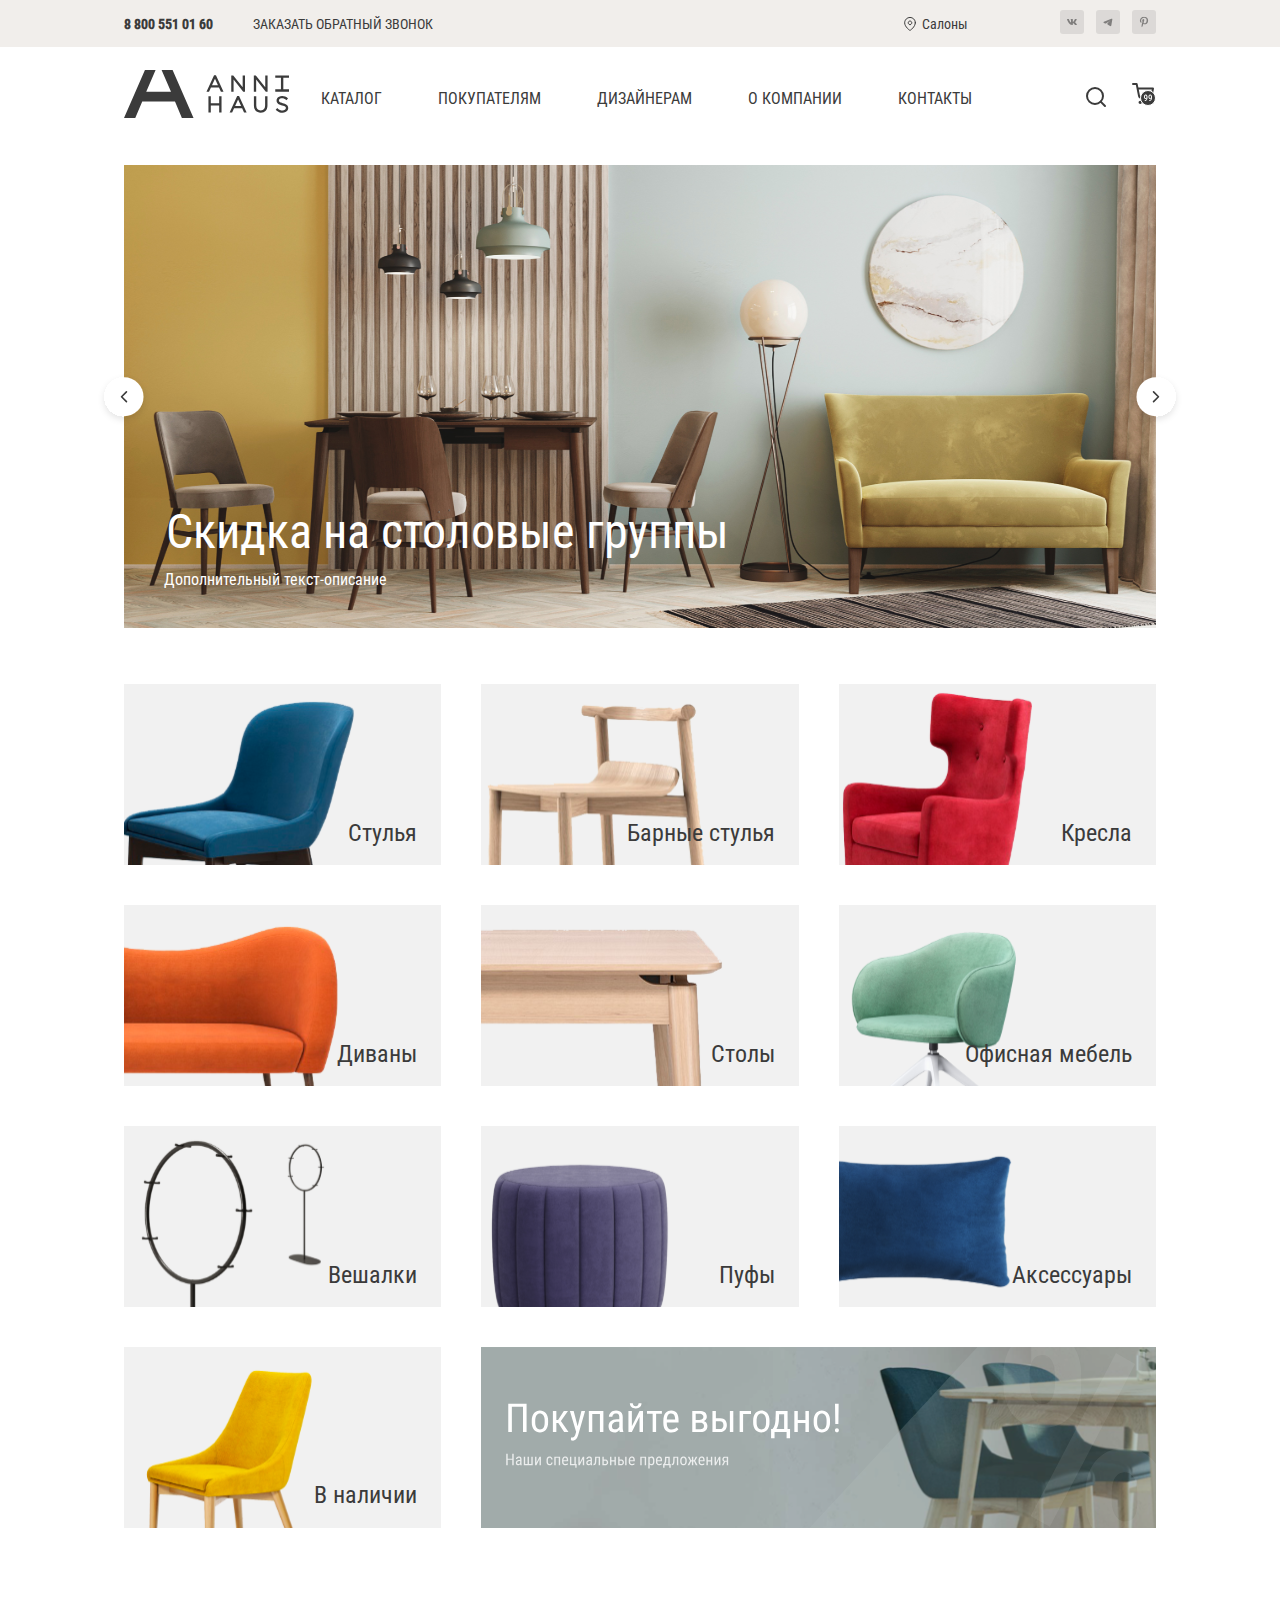
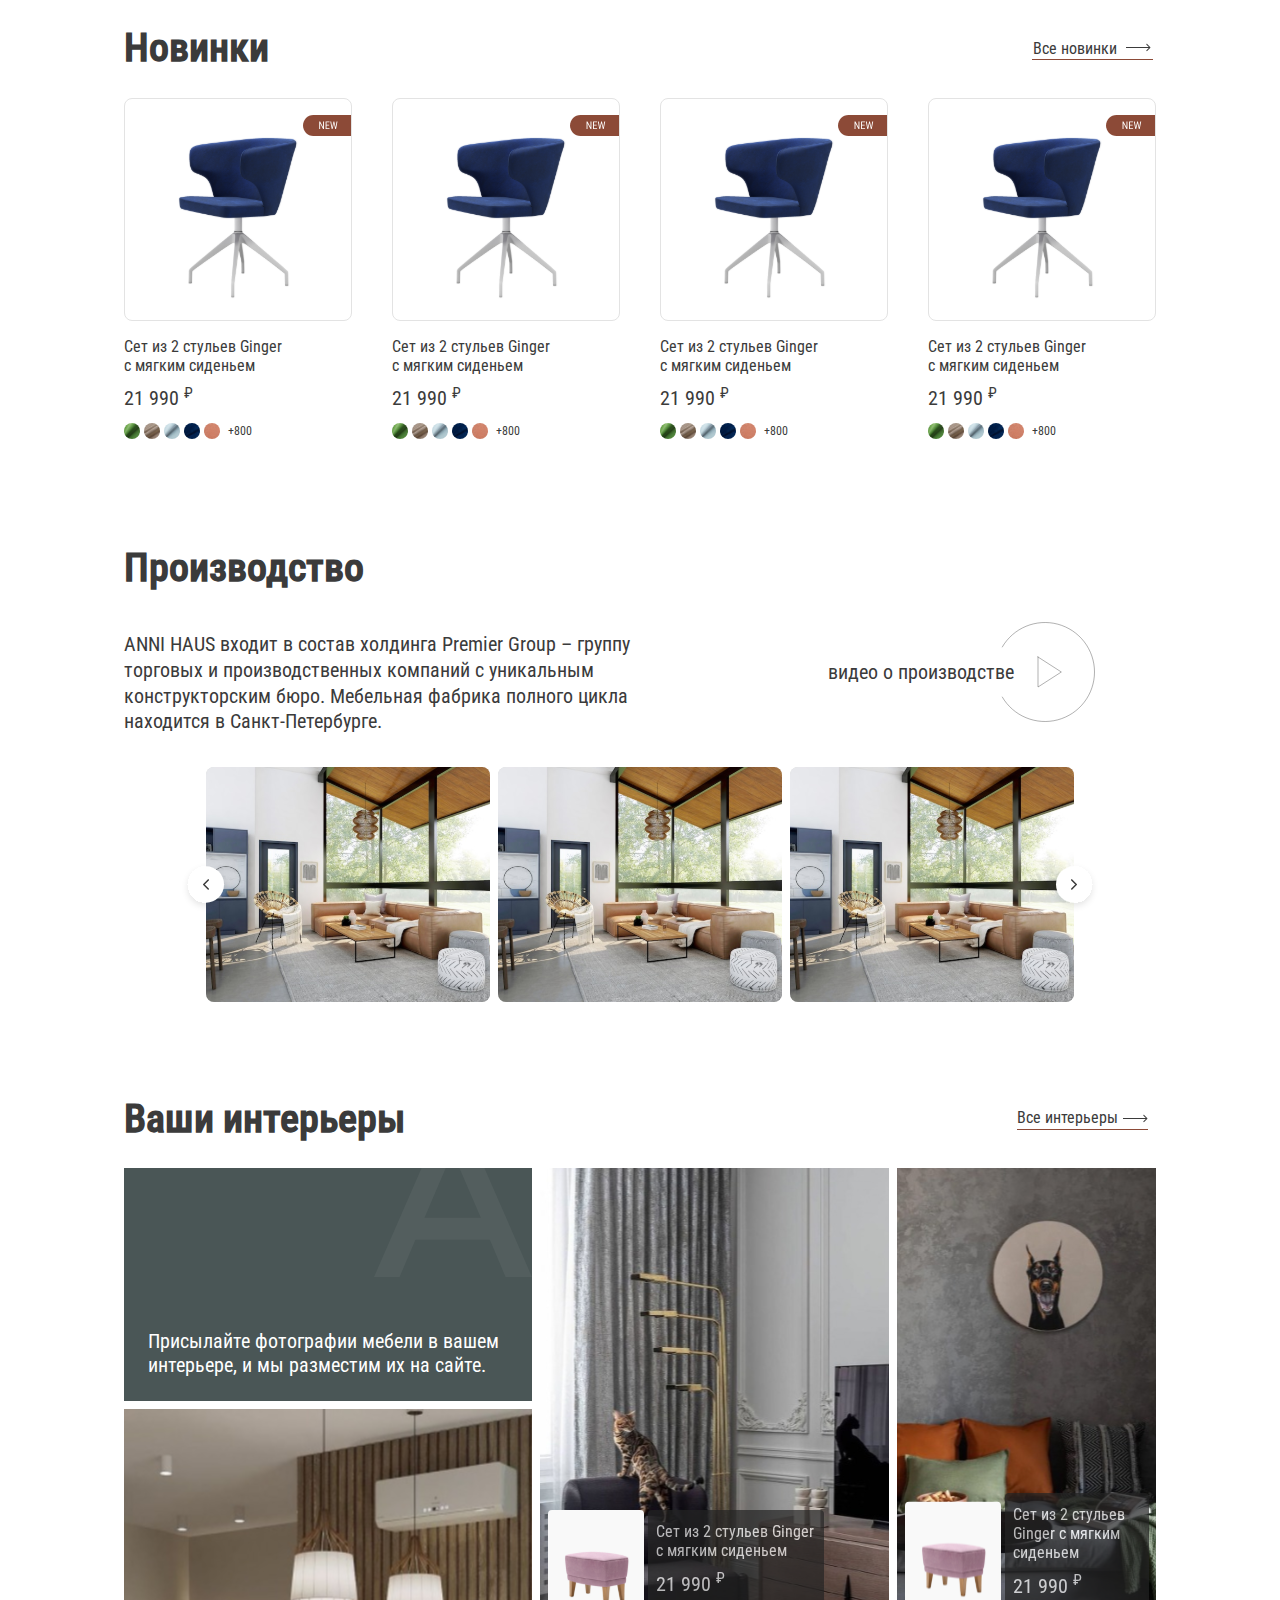
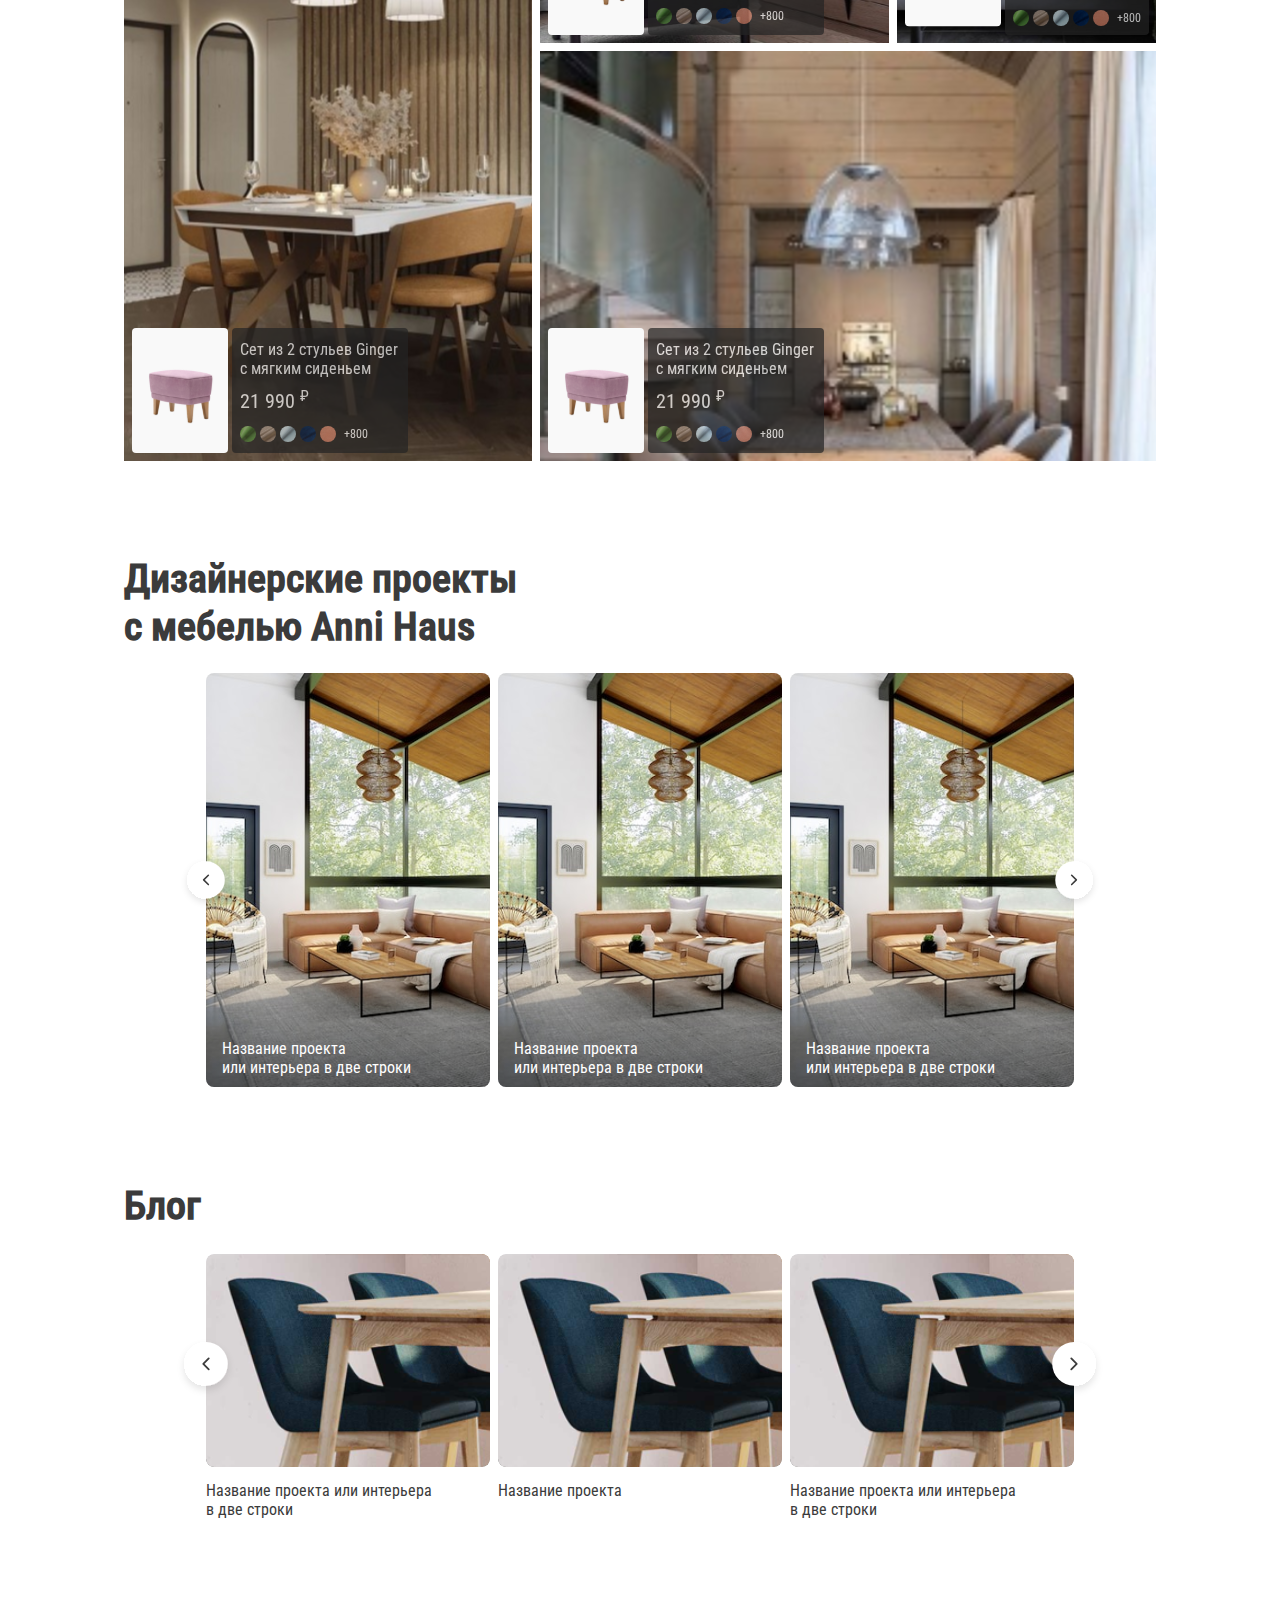
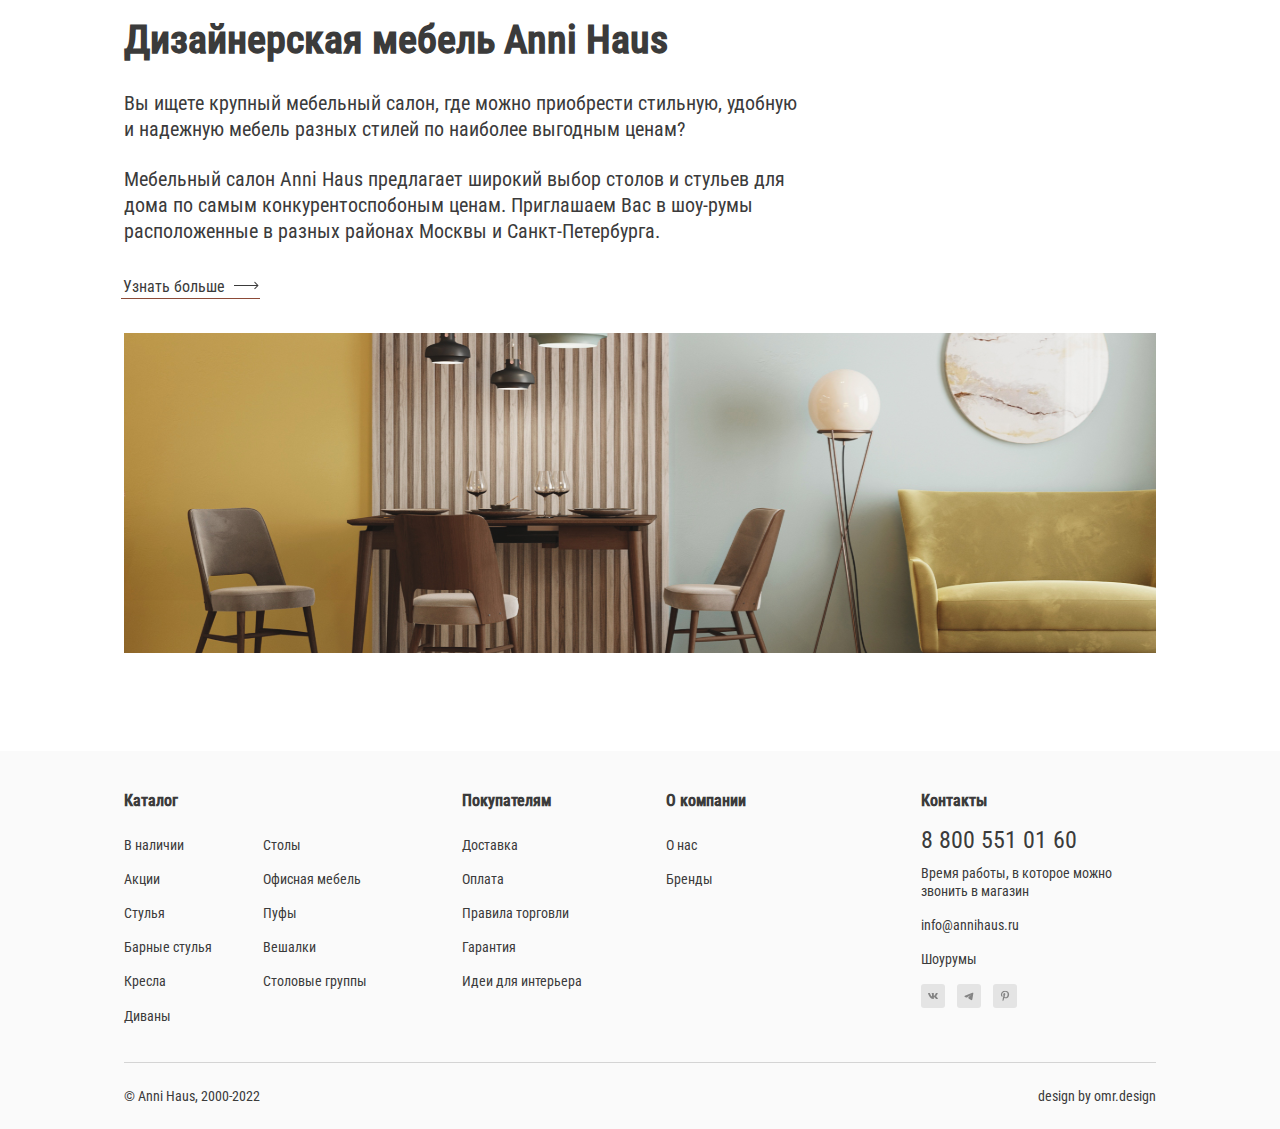
<file: index.html>
<!DOCTYPE html>
<html lang="ru">
  <head>
    <meta charset="UTF-8" />
    <meta name="viewport" content="width=device-width, initial-scale=1.0" />
    <title>Anni Haus</title>
    <meta
      name="description"
      content="Мебельный салон Anni Haus, широкий выбор столов и стульев для дома"
    />
    <link rel="stylesheet" href="style/normalize.css" />
    <link rel="stylesheet" href="style/style.css" />
    <link
      rel="shortcut icon"
      href="assets/images/0-header-footer-slider-signs/favicon.svg"
      type="image/svg"
    />
  </head>
  <body>
    <div class="top">
      <div class="top__contacts wrapper">
        <div class="top__tel">
          <a class="top__tel-number" href="tel:+88005510160" target="_blank"
            >8 800 551 01 60</a
          >
          <a href="#" class="top__tel-order-call">Заказать обратный звонок</a>
        </div>

        <div class="top__other-contacts">
          <div class="top__locations">
            <a href="https://maps.app.goo.gl/AgZcjgFMceJ4yvu76" target="_blank"
              ><img
                src="assets/images/0-header-footer-slider-signs/map-pin.svg"
                alt="location sign"
              />Салоны</a
            >
          </div>

          <div class="top__socmedia">
            <a
              class="top__socmedia-item"
              target="_blank"
              href="https://vk.com/anni.haus"
              ><img
                class="top__socmedia-img"
                src="assets/images/0-header-footer-slider-signs/vk-icon.svg"
                alt="vkontakte sign"
            /></a>
            <a
              class="top__socmedia-item"
              target="_blank"
              href="https://twitter.com/"
              ><img
                class="top__socmedia-img"
                src="assets/images/0-header-footer-slider-signs/twitter-icon.svg"
                alt="twitter sign"
            /></a>
            <a
              class="top__socmedia-item"
              target="_blank"
              href="https://ru.pinterest.com/"
              ><img
                class="top__socmedia-img"
                src="assets/images/0-header-footer-slider-signs/pinterest-icon.svg"
                alt="pinterest sign"
            /></a>
          </div>
        </div>
      </div>
    </div>

    <header class="header__menu wrapper">
      <a href="index.html"
        ><img
          class="header__menu-logo"
          src="assets/images/0-header-footer-slider-signs/brand-name.svg"
          alt="brand name"
      /></a>

      <nav class="header__nav">
        <ul class="header__nav-container">
          <li>
            <a
              class="header__nav-link"
              href="https://annihaus.ru/catalog/"
              target="_blank"
              >Каталог</a
            >
          </li>
          <li><a class="header__nav-link" href="#catalogue">Покупателям</a></li>
          <li><a class="header__nav-link" href="#interiors">Дизайнерам</a></li>
          <li><a class="header__nav-link" href="about.html">О компании</a></li>
          <li><a class="header__nav-link" href="#contacts">Контакты</a></li>
        </ul>
      </nav>

      <div class="header__menu-icons">
        <img
          class="header__search-icon"
          src="assets/images/0-header-footer-slider-signs/search.svg"
          alt="search icon"
        />
        <a href="https://annihaus.ru/cart/" target="_blank"
          ><img
            class="header__shop-cart"
            src="assets/images/0-header-footer-slider-signs/shopping-cart.svg"
            alt="basket sign"
        /></a>
        <img
          class="header__burger"
          src="assets/images/0-header-footer-slider-signs/menu.svg"
          alt="burger menu sign"
        />
      </div>
    </header>

    <main class="main">
      <section class="slider wrapper">
        <div class="slider__corousel">
          <a href="#"
            ><img
              class="slider__corousel-button slider__corousel-button_left"
              src="assets/images/0-header-footer-slider-signs/slide-left.svg"
              alt="left slide button"
          /></a>
          <div class="slider__corousel-item">
            <a href="offer.html"
              ><img
                src="assets/images/1-slider/rectangle-121.svg"
                alt="interior image"
            /></a>
            <h2>Скидка на столовые группы</h2>
            <p>Дополнительный текст-описание</p>
          </div>
          <a href="#"
            ><img
              class="slider__corousel-button slider__corousel-button_right"
              src="assets/images/0-header-footer-slider-signs/slide-right.svg"
              alt="right slide button"
          /></a>
        </div>
      </section>

      <section class="catalogue wrapper" id="catalogue">
        <h2 class="catalogue__heading">catalogue</h2>
        <a
          href="https://annihaus.ru/catalog/stulya/"
          target="_blank"
          class="catalogue-item catalogue-item-1"
        >
          <span>Стулья</span>
        </a>

        <a
          href="https://annihaus.ru/catalog/barnye_stulya/"
          target="_blank"
          class="catalogue-item catalogue-item-2"
        >
          <span>Барные стулья</span>
        </a>

        <a
          href="https://annihaus.ru/catalog/kresla/"
          target="_blank"
          class="catalogue-item catalogue-item-3"
        >
          <span>Кресла</span>
        </a>

        <a
          href="https://annihaus.ru/catalog/divany/"
          target="_blank"
          class="catalogue-item catalogue-item-4"
        >
          <span>Диваны</span>
        </a>

        <a
          href="https://annihaus.ru/catalog/stoly/"
          target="_blank"
          class="catalogue-item catalogue-item-5"
        >
          <span>Столы</span>
        </a>

        <a
          href="https://annihaus.ru/catalog/ofisnaya_mebel/"
          target="_blank"
          class="catalogue-item catalogue-item-6"
        >
          <span>Офисная мебель</span>
        </a>

        <a
          href="https://annihaus.ru/catalog/aksessuary/veshalka_lasso/"
          target="_blank"
          class="catalogue-item catalogue-item-7"
        >
          <span>Вешалки</span>
        </a>

        <a
          href="https://annihaus.ru/catalog/pufy/"
          target="_blank"
          class="catalogue-item catalogue-item-8"
        >
          <span>Пуфы</span>
        </a>

        <a
          href="https://annihaus.ru/catalog/aksessuary/"
          target="_blank"
          class="catalogue-item catalogue-item-9"
        >
          <span>Аксессуары</span>
        </a>

        <a href="offer.html" class="catalogue-item catalogue-item-10">
          <span>В наличии</span>
        </a>

        <a
          href="offer.html"
          class="catalogue-item catalogue-item-11 catalogue-item_banner"
        ></a>
      </section>

      <section class="innovations wrapper">
        <div class="innovations__heading">
          <h2 class="innovations__title">Новинки</h2>
          <div class="innovations__all">
            <a href="https://annihaus.ru/ideas/" target="_blank"
              >Все новинки
              <img
                src="assets/images/0-header-footer-slider-signs/arrow.svg"
                alt="arrow"
            /></a>
          </div>
        </div>

        <div class="innovations__container">
          <div class="innovations__item">
            <div class="innovations__item-img">
              <img
                class="innovations__item-img-pic"
                src="assets/images/3-innovations/blue-chair.svg"
                alt="blue chair"
              />
              <img
                class="innovations__item-img-new"
                src="assets/images/0-header-footer-slider-signs/new-lable.svg"
                alt="new label"
              />
            </div>
            <div class="innovations__item-description">
              <p class="innovations__item-description-text">
                Сет из 2 стульев Ginger <br />
                с мягким сиденьем
              </p>
              <p class="innovations__item-description-price">
                21 990 <sup>₽</sup>
              </p>
              <div class="innovations__item-description-colors">
                <img
                  src="assets/images/0-header-footer-slider-signs/ellipse-44.svg"
                  alt="green color"
                />
                <img
                  src="assets/images/0-header-footer-slider-signs/ellipse-45.svg"
                  alt="brown color"
                />
                <img
                  src="assets/images/0-header-footer-slider-signs/ellipse-46.svg"
                  alt="silver color"
                />
                <img
                  src="assets/images/0-header-footer-slider-signs/ellipse-47.svg"
                  alt="dark blue color"
                />
                <img
                  src="assets/images/0-header-footer-slider-signs/ellipse-48.svg"
                  alt="chestnut color"
                />
                <div class="innovations__item-description-all-colors">+800</div>
              </div>
            </div>
          </div>

          <div class="innovations__item">
            <div class="innovations__item-img">
              <img
                class="innovations__item-img-pic"
                src="assets/images/3-innovations/blue-chair.svg"
                alt="blue chair"
              />
              <img
                class="innovations__item-img-new"
                src="assets/images/0-header-footer-slider-signs/new-lable.svg"
                alt="new label"
              />
            </div>
            <div class="innovations__item-description">
              <p class="innovations__item-description-text">
                Сет из 2 стульев Ginger <br />
                с мягким сиденьем
              </p>
              <p class="innovations__item-description-price">
                21 990 <sup>₽</sup>
              </p>
              <div class="innovations__item-description-colors">
                <img
                  src="assets/images/0-header-footer-slider-signs/ellipse-44.svg"
                  alt="green color"
                />
                <img
                  src="assets/images/0-header-footer-slider-signs/ellipse-45.svg"
                  alt="brown color"
                />
                <img
                  src="assets/images/0-header-footer-slider-signs/ellipse-46.svg"
                  alt="silver color"
                />
                <img
                  src="assets/images/0-header-footer-slider-signs/ellipse-47.svg"
                  alt="dark blue color"
                />
                <img
                  src="assets/images/0-header-footer-slider-signs/ellipse-48.svg"
                  alt="chestnut color"
                />
                <div class="innovations__item-description-all-colors">+800</div>
              </div>
            </div>
          </div>

          <div class="innovations__item">
            <div class="innovations__item-img">
              <img
                class="innovations__item-img-pic"
                src="assets/images/3-innovations/blue-chair.svg"
                alt="blue chair"
              />
              <img
                class="innovations__item-img-new"
                src="assets/images/0-header-footer-slider-signs/new-lable.svg"
                alt="new label"
              />
            </div>
            <div class="innovations__item-description">
              <p class="innovations__item-description-text">
                Сет из 2 стульев Ginger <br />
                с мягким сиденьем
              </p>
              <p class="innovations__item-description-price">
                21 990 <sup>₽</sup>
              </p>
              <div class="innovations__item-description-colors">
                <img
                  src="assets/images/0-header-footer-slider-signs/ellipse-44.svg"
                  alt="green color"
                />
                <img
                  src="assets/images/0-header-footer-slider-signs/ellipse-45.svg"
                  alt="brown color"
                />
                <img
                  src="assets/images/0-header-footer-slider-signs/ellipse-46.svg"
                  alt="silver color"
                />
                <img
                  src="assets/images/0-header-footer-slider-signs/ellipse-47.svg"
                  alt="dark blue color"
                />
                <img
                  src="assets/images/0-header-footer-slider-signs/ellipse-48.svg"
                  alt="chestnut color"
                />
                <div class="innovations__item-description-all-colors">+800</div>
              </div>
            </div>
          </div>

          <div class="innovations__item">
            <div class="innovations__item-img">
              <img
                class="innovations__item-img-pic"
                src="assets/images/3-innovations/blue-chair.svg"
                alt="blue chair"
              />
              <img
                class="innovations__item-img-new"
                src="assets/images/0-header-footer-slider-signs/new-lable.svg"
                alt="new label"
              />
            </div>
            <div class="innovations__item-description">
              <p class="innovations__item-description-text">
                Сет из 2 стульев Ginger <br />
                с мягким сиденьем
              </p>
              <p class="innovations__item-description-price">
                21 990 <sup>₽</sup>
              </p>
              <div class="innovations__item-description-colors">
                <img
                  src="assets/images/0-header-footer-slider-signs/ellipse-44.svg"
                  alt="green color"
                />
                <img
                  src="assets/images/0-header-footer-slider-signs/ellipse-45.svg"
                  alt="brown color"
                />
                <img
                  src="assets/images/0-header-footer-slider-signs/ellipse-46.svg"
                  alt="silver color"
                />
                <img
                  src="assets/images/0-header-footer-slider-signs/ellipse-47.svg"
                  alt="dark blue color"
                />
                <img
                  src="assets/images/0-header-footer-slider-signs/ellipse-48.svg"
                  alt="chestnut color"
                />
                <div class="innovations__item-description-all-colors">+800</div>
              </div>
            </div>
          </div>
        </div>
      </section>

      <section class="production wrapper">
        <h2 class="production__title">Производство</h2>
        <div class="production__heading">
          <div class="production__contents">
            <p>
              ANNI HAUS входит в состав холдинга Premier Group – группу торговых
              и производственных компаний с уникальным конструкторским бюро.
              Мебельная фабрика полного цикла находится в Санкт-Петербурге.
            </p>
          </div>
          <div class="production__video">
            <p class="production__video-title">видео о производстве</p>
            <img
              class="production__video-ellips"
              src="assets/images/0-header-footer-slider-signs/ellipse-55.svg"
              alt="video sign"
            />
            <img
              class="production__video-play"
              src="assets/images/0-header-footer-slider-signs/play.svg"
              alt="play sign"
            />
          </div>
        </div>

        <div class="production__carousel">
          <img
            class="production__carousel-button production__carousel-button_left"
            src="assets/images/0-header-footer-slider-signs/slide-left.svg"
            alt="slide left"
          />
          <div class="production__carousel-container">
            <div class="production__carousel-body">
              <div class="production__carousel-item">
                <img
                  src="assets/images/4-production/rectangle-138.svg"
                  alt="chair"
                />
              </div>
              <div class="production__carousel-item">
                <img
                  src="assets/images/4-production/rectangle-138.svg"
                  alt="chair"
                />
              </div>
              <div class="production__carousel-item">
                <img
                  src="assets/images/4-production/rectangle-138.svg"
                  alt="chair"
                />
              </div>
              <div class="production__carousel-item">
                <img
                  src="assets/images/4-production/rectangle-138.svg"
                  alt="chair"
                />
              </div>
            </div>
          </div>
          <img
            class="production__carousel-button production__carousel-button_right"
            src="assets/images/0-header-footer-slider-signs/slide-right.svg"
            alt="slide left"
          />
        </div>
      </section>

      <section class="interiors wrapper" id="interiors">
        <div class="interiors__heading">
          <h2 class="interiors__heading-title">Ваши интерьеры</h2>
          <a
            class="interiors__heading-link"
            href="https://annihaus.ru/ideas/"
            target="_blank"
          >
            <span class="interiors__heading-link-text">Все интерьеры</span>
            <img
              src="assets/images/0-header-footer-slider-signs/arrow.svg"
              alt="arrow"
            />
          </a>
        </div>

        <div class="interiors__grid">
          <a
            href="https://annihaus.ru/ideas/"
            target="_blank"
            class="interiors__grid-item interiors__grid-item-1"
          >
            <img
              class="interiors__grid-img"
              src="assets/images/5-interiors/a-letter.svg"
              alt="logo letter"
            />
            <p>
              Присылайте фотографии мебели в вашем интерьере, и мы разместим их
              на сайте.
            </p>
          </a>

          <a
            href="https://www.instagram.com/p/CDlpn2WI3F1/"
            target="_blank"
            class="interiors__grid-item interiors__grid-item-2"
          >
            <img
              class="interiors__grid-item-btn interiors__grid-item-btn_left"
              src="assets/images/0-header-footer-slider-signs/slide-left.svg"
              alt="slide left"
            />
            <img
              class="interiors__grid-item-btn interiors__grid-item-btn_right"
              src="assets/images/0-header-footer-slider-signs/slide-right.svg"
              alt="slide left"
            />

            <div class="demo-item">
              <img
                class="demo-item__pic"
                src="assets/images/5-interiors/low-chear.svg"
                alt="furniture item"
              />
              <div class="demo-item__description">
                <p class="demo-item__description-text">
                  Сет из 2 стульев Ginger с мягким сиденьем
                </p>
                <p class="demo-item__description-price">21 990 <sup>₽</sup></p>
                <div class="demo-item__description-colors">
                  <img
                    src="assets/images/0-header-footer-slider-signs/ellipse-44.svg"
                    alt="green color"
                  />
                  <img
                    src="assets/images/0-header-footer-slider-signs/ellipse-45.svg"
                    alt="braun color"
                  />
                  <img
                    src="assets/images/0-header-footer-slider-signs/ellipse-46.svg"
                    alt="silver color"
                  />
                  <img
                    src="assets/images/0-header-footer-slider-signs/ellipse-47.svg"
                    alt="dark blue color"
                  />
                  <img
                    src="assets/images/0-header-footer-slider-signs/ellipse-48.svg"
                    alt="chestnut color"
                  />
                  <div class="demo-item__description-other-colors">+800</div>
                </div>
              </div>
            </div>
          </a>

          <a
            href="https://www.instagram.com/p/CQEzOQDF0PO/"
            target="_blank"
            class="interiors__grid-item interiors__grid-item-3"
          >
            <div class="demo-item">
              <img
                class="demo-item__pic"
                src="assets/images/5-interiors/low-chear.svg"
                alt="furniture item"
              />
              <div class="demo-item__description">
                <p class="demo-item__description-text">
                  Сет из 2 стульев Ginger с мягким сиденьем
                </p>
                <p class="demo-item__description-price">21 990 <sup>₽</sup></p>
                <div class="demo-item__description-colors">
                  <img
                    src="assets/images/0-header-footer-slider-signs/ellipse-44.svg"
                    alt="green color"
                  />
                  <img
                    src="assets/images/0-header-footer-slider-signs/ellipse-45.svg"
                    alt="braun color"
                  />
                  <img
                    src="assets/images/0-header-footer-slider-signs/ellipse-46.svg"
                    alt="silver color"
                  />
                  <img
                    src="assets/images/0-header-footer-slider-signs/ellipse-47.svg"
                    alt="dark blue color"
                  />
                  <img
                    src="assets/images/0-header-footer-slider-signs/ellipse-48.svg"
                    alt="chestnut color"
                  />
                  <div class="demo-item__description-other-colors">+800</div>
                </div>
              </div>
            </div>
          </a>

          <a
            href="https://www.instagram.com/p/CQgxCpGF8zp/"
            target="_blank"
            class="interiors__grid-item interiors__grid-item-4"
          >
            <div class="demo-item">
              <img
                class="demo-item__pic"
                src="assets/images/5-interiors/low-chear.svg"
                alt="furniture item"
              />
              <div class="demo-item__description">
                <p class="demo-item__description-text">
                  Сет из 2 стульев Ginger с мягким сиденьем
                </p>
                <p class="demo-item__description-price">21 990 <sup>₽</sup></p>
                <div class="demo-item__description-colors">
                  <img
                    src="assets/images/0-header-footer-slider-signs/ellipse-44.svg"
                    alt="green color"
                  />
                  <img
                    src="assets/images/0-header-footer-slider-signs/ellipse-45.svg"
                    alt="braun color"
                  />
                  <img
                    src="assets/images/0-header-footer-slider-signs/ellipse-46.svg"
                    alt="silver color"
                  />
                  <img
                    src="assets/images/0-header-footer-slider-signs/ellipse-47.svg"
                    alt="dark blue color"
                  />
                  <img
                    src="assets/images/0-header-footer-slider-signs/ellipse-48.svg"
                    alt="chestnut color"
                  />
                  <div class="demo-item__description-other-colors">+800</div>
                </div>
              </div>
            </div>
          </a>

          <a
            href="https://www.instagram.com/p/CANT3v2Bmk6/"
            target="_blank"
            class="interiors__grid-item interiors__grid-item-5"
          >
            <div class="demo-item">
              <img
                class="demo-item__pic"
                src="assets/images/5-interiors/low-chear.svg"
                alt="furniture item"
              />
              <div class="demo-item__description">
                <p class="demo-item__description-text">
                  Сет из 2 стульев Ginger с мягким сиденьем
                </p>
                <p class="demo-item__description-price">21 990 <sup>₽</sup></p>
                <div class="demo-item__description-colors">
                  <img
                    src="assets/images/0-header-footer-slider-signs/ellipse-44.svg"
                    alt="green color"
                  />
                  <img
                    src="assets/images/0-header-footer-slider-signs/ellipse-45.svg"
                    alt="braun color"
                  />
                  <img
                    src="assets/images/0-header-footer-slider-signs/ellipse-46.svg"
                    alt="silver color"
                  />
                  <img
                    src="assets/images/0-header-footer-slider-signs/ellipse-47.svg"
                    alt="dark blue color"
                  />
                  <img
                    src="assets/images/0-header-footer-slider-signs/ellipse-48.svg"
                    alt="chestnut color"
                  />
                  <div class="demo-item__description-other-colors">+800</div>
                </div>
              </div>
            </div>
          </a>
        </div>
      </section>

      <section class="projects">
        <h2 class="projects__text wrapper">
          Дизайнерские проекты<br />с мебелью Anni Haus
        </h2>
        <div class="projects__carousel">
          <img
            class="projects__carousel-button projects__carousel-button_left"
            src="assets/images/0-header-footer-slider-signs/slide-left.svg"
            alt="slide left"
          />

          <div class="projects__carousel-container">
            <div class="projects__carousel-body">
              <div class="projects__carousel-item">
                <img
                  src="assets/images/6-projects/rectangle-148.svg"
                  alt="design project"
                />
                <p>Название проекта<br />или интерьера в две строки</p>
              </div>

              <div class="projects__carousel-item">
                <img
                  src="assets/images/6-projects/rectangle-148.svg"
                  alt="design project"
                />
                <p>Название проекта<br />или интерьера в две строки</p>
              </div>

              <div class="projects__carousel-item">
                <img
                  src="assets/images/6-projects/rectangle-148.svg"
                  alt="design project"
                />
                <p>Название проекта<br />или интерьера в две строки</p>
              </div>

              <div class="projects__carousel-item">
                <img
                  src="assets/images/6-projects/rectangle-148.svg"
                  alt="design project"
                />
                <p>Название проекта<br />или интерьера в две строки</p>
              </div>

              <div class="projects__carousel-item">
                <img
                  src="assets/images/6-projects/rectangle-148.svg"
                  alt="design project"
                />
                <p>Название проекта<br />или интерьера в две строки</p>
              </div>

              <div class="projects__carousel-item">
                <img
                  src="assets/images/6-projects/rectangle-148.svg"
                  alt="design project"
                />
                <p>Название проекта<br />или интерьера в две строки</p>
              </div>
            </div>
          </div>
          <img
            class="projects__carousel-button projects__carousel-button_right"
            src="assets/images/0-header-footer-slider-signs/slide-right.svg"
            alt="slid right"
          />
        </div>
      </section>

      <section class="blog wrapper">
        <h2 class="blog__heading">Блог</h2>
        <div class="blog__carousel">
          <img
            class="blog__carousel-button blog__carousel-button_left"
            src="assets/images/0-header-footer-slider-signs/slide-left.svg"
            alt="slide left"
          />
          <div class="blog__carousel-container">
            <div class="blog__carousel-body">
              <div class="blog__carousel-item">
                <div>
                  <img src="assets/images/7-blog/blog.svg" alt="blue chair" />
                </div>
                <p>Название проекта или интерьера в две строки</p>
              </div>
              <div class="blog__carousel-item">
                <div>
                  <img src="assets/images/7-blog/blog.svg" alt="blue chair" />
                </div>
                <p>Название проекта</p>
              </div>
              <div class="blog__carousel-item">
                <div>
                  <img src="assets/images/7-blog/blog.svg" alt="blue chair" />
                </div>
                <p>Название проекта или интерьера в две строки</p>
              </div>
              <div class="blog__carousel-item">
                <div>
                  <img src="assets/images/7-blog/blog.svg" alt="blue chair" />
                </div>
                <p>Название проекта или интерьера в две строки</p>
              </div>
            </div>
          </div>
          <img
            class="blog__carousel-button blog__carousel-button_right"
            src="assets/images/0-header-footer-slider-signs/slide-right.svg"
            alt="slide right"
          />
        </div>
      </section>

      <section class="about wrapper">
        <div class="about__heading-text">
          <h2>Дизайнерская мебель Anni Haus</h2>
          <p>
            Вы ищeте крупный мебельный салон, где можно приобрести стильную,
            удобную и надежную мебель разных стилей по наиболее выгодным ценам?
          </p>
          <p>
            Мебельный салон Anni Haus предлагает широкий выбор столов и стульев
            для дома по самым конкурентоспобоным ценам. Приглашаем Вас в
            шоу-румы расположенные в разных районах Москвы и Санкт-Петербурга.
          </p>
          <div class="about__link-item">
            <a href="about.html"
              >Узнать больше
              <img
                src="assets/images/0-header-footer-slider-signs/arrow.svg"
                alt="arrow"
            /></a>
          </div>
        </div>
        <div class="about__img-item"></div>
      </section>
    </main>

    <footer class="footer" id="contacts">
      <div class="footer__part-1 wrapper">
        <div class="footer__catalogue">
          <h4 class="footer__title footer__catalogue-title">Каталог</h4>
          <ul class="footer__catalogue-nav-1">
            <li>
              <a
                href="https://annihaus.ru/catalog/v-nalichii-15/"
                target="_blank"
                >В наличии</a
              >
            </li>
            <li><a href="offer.html" target="_blank">Акции</a></li>
            <li>
              <a href="https://annihaus.ru/catalog/stulya/" target="_blank"
                >Стулья</a
              >
            </li>
            <li>
              <a
                href="https://annihaus.ru/catalog/barnye_stulya/"
                target="_blank"
                >Барные стулья</a
              >
            </li>
            <li>
              <a href="https://annihaus.ru/catalog/kresla/" target="_blank"
                >Кресла</a
              >
            </li>
            <li>
              <a href="https://annihaus.ru/catalog/divany/" target="_blank"
                >Диваны</a
              >
            </li>
          </ul>
          <ul class="footer__catalogue-nav-2">
            <li>
              <a href="https://annihaus.ru/catalog/stoly/" target="_blank"
                >Столы</a
              >
            </li>
            <li>
              <a
                href="https://annihaus.ru/catalog/ofisnaya_mebel/"
                target="_blank"
                >Офисная мебель</a
              >
            </li>
            <li>
              <a href="https://annihaus.ru/catalog/pufy/" target="_blank"
                >Пуфы</a
              >
            </li>
            <li>
              <a href="https://annihaus.ru/catalog/aksessuary/" target="_blank"
                >Вешалки</a
              >
            </li>
            <li>
              <a href="https://annihaus.ru/catalog/stoly/" target="_blank"
                >Столовые группы</a
              >
            </li>
          </ul>
        </div>
        <div class="footer__customers">
          <h4 class="footer__title footer__customers-title-1">Покупателям</h4>
          <ul class="footer__customers-nav-1">
            <li>
              <a href="https://annihaus.ru/delivery/" target="_blank"
                >Доставка</a
              >
            </li>
            <li>
              <a href="https://annihaus.ru/payment/" target="_blank">Оплата</a>
            </li>
            <li>
              <a href="https://annihaus.ru/trade-rules/" target="_blank"
                >Правила торговли</a
              >
            </li>
            <li>
              <a href="https://annihaus.ru/garantiya/" target="_blank"
                >Гарантия</a
              >
            </li>
            <li>
              <a href="https://annihaus.ru/ideas/" target="_blank"
                >Идеи для интерьера</a
              >
            </li>
          </ul>
          <h4 class="footer__title footer__customers-title-2">О компании</h4>
          <ul class="footer__customers-nav-2">
            <li><a href="about.html">О нас</a></li>
            <li>
              <a href="https://annihaus.ru/brands/" target="_blank">Бренды</a>
            </li>
          </ul>
        </div>
        <div class="footer__contacts">
          <h4 class="footer__title footer__contacts-title">Контакты</h4>
          <div class="footer__contacts-content">
            <a
              class="footer__contacts-tel"
              href="tel:+88005510160"
              target="_blank"
              >8 800 551 01 60</a
            >
            <a
              class="footer__contacts-hours"
              href="https://annihaus.ru/contacts/"
              target="_blank"
              >Время работы, в которое можно звонить в магазин</a
            >
            <a
              class="footer__contacts-email"
              href="mailto:info@annihaus.ru"
              target="_blank"
              >info@annihaus.ru</a
            >
            <a
              class="footer__contacts-addresses"
              href="https://annihaus.ru/contacts/"
              target="_blank"
              >Шоурумы</a
            >
            <div class="footer__contacts-socmedia socmedia">
              <a
                class="socmedia__item"
                target="_blank"
                href="https://vk.com/anni.haus"
                ><img
                  class="socmedia__img"
                  src="assets/images/0-header-footer-slider-signs/vk-icon.svg"
                  alt="vkontakte sign"
              /></a>
              <a
                class="socmedia__item"
                target="_blank"
                href="https://twitter.com/"
                ><img
                  class="socmedia__img"
                  src="assets/images/0-header-footer-slider-signs/twitter-icon.svg"
                  alt="twitter sign"
              /></a>
              <a
                class="socmedia__item"
                target="_blank"
                href="https://ru.pinterest.com/"
                ><img
                  class="socmedia__img"
                  src="assets/images/0-header-footer-slider-signs/pinterest-icon.svg"
                  alt="pinterest sign"
              /></a>
            </div>
          </div>
        </div>
      </div>
      <div class="footer__part-2">
        <div class="footer__copyright">© Anni Haus, 2000-2022</div>
        <div class="footer__designer">design by omr.design</div>
      </div>
    </footer>
  </body>
</html>
</file>
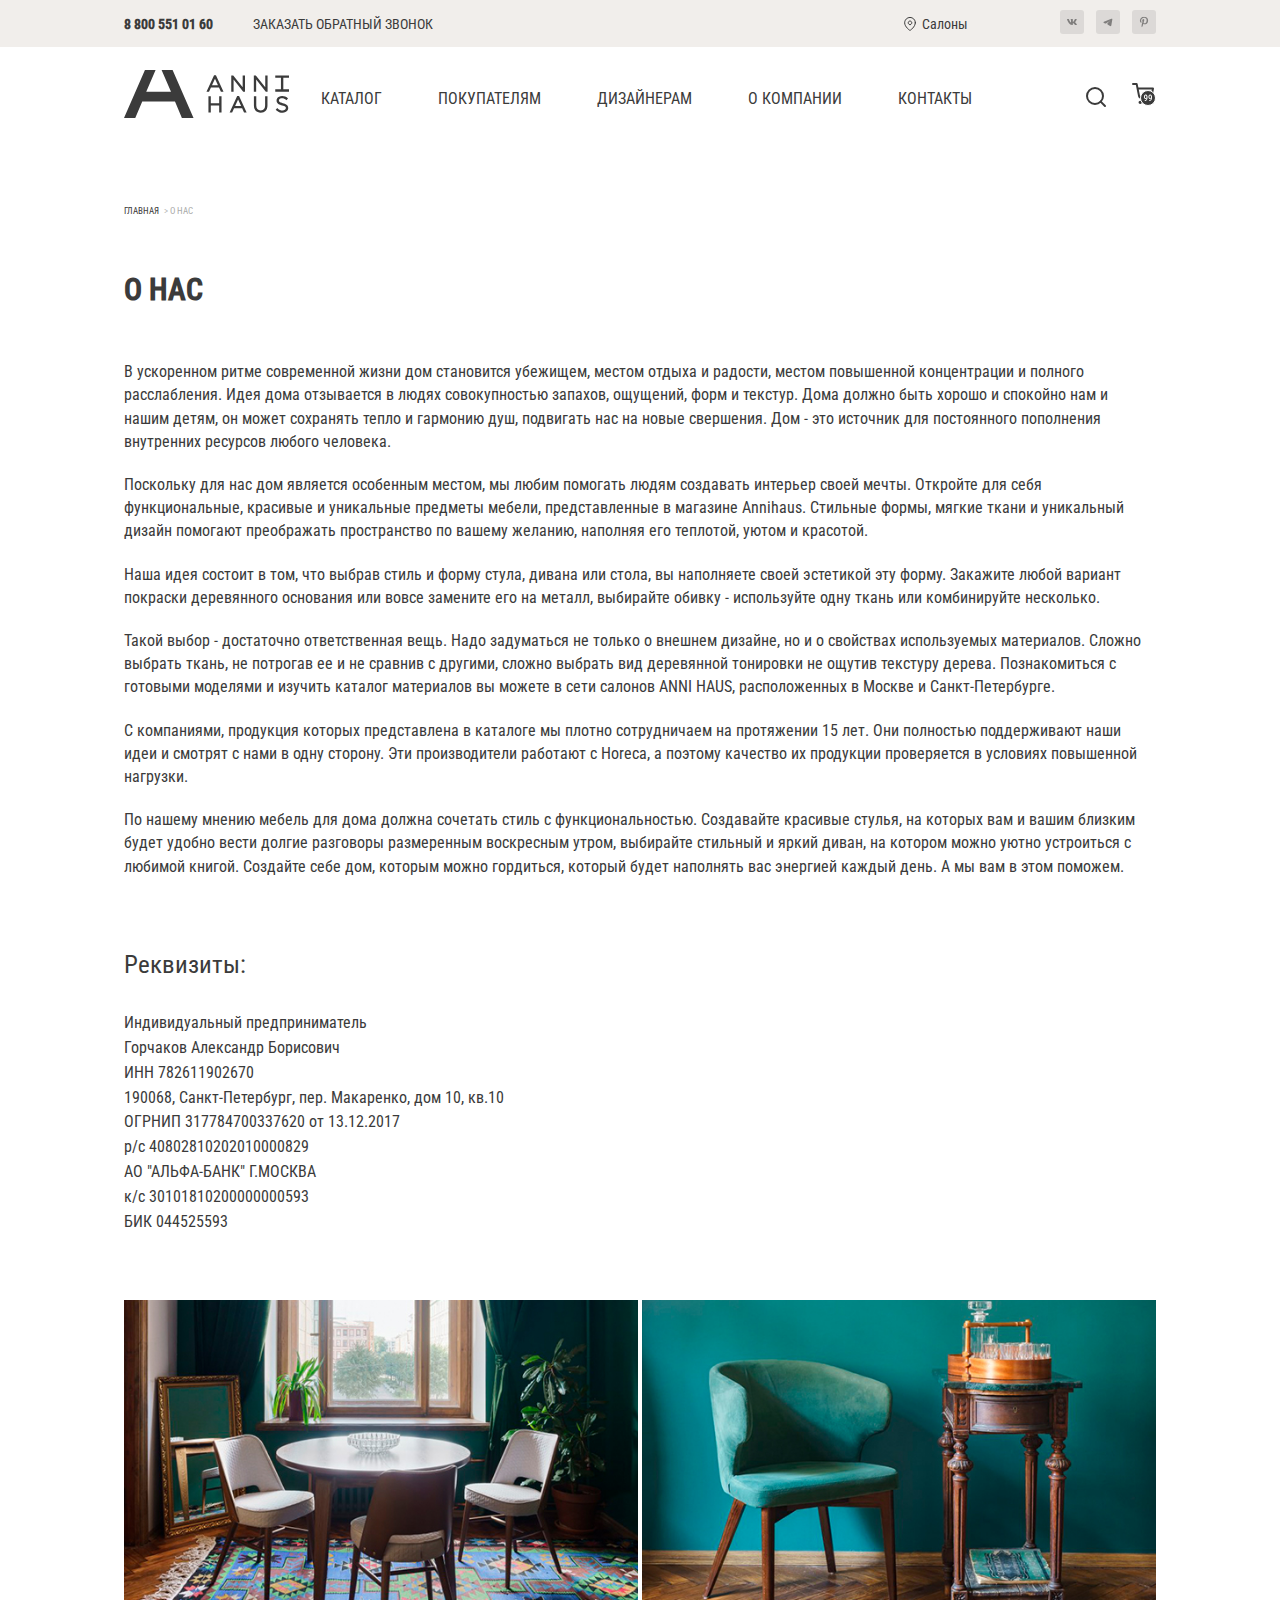
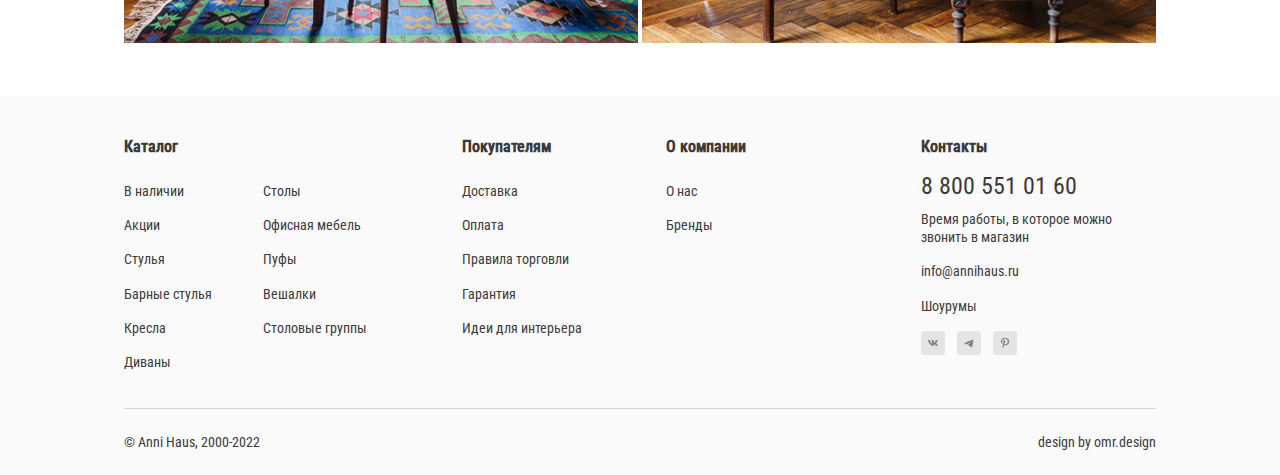
<file: about.html>
<!DOCTYPE html>
<html lang="ru">
  <head>
    <meta charset="UTF-8" />
    <meta name="viewport" content="width=device-width, initial-scale=1.0" />
    <title>Anni Haus</title>
    <meta
      name="description"
      content="Мебельный салон Anni Haus, широкий выбор столов и стульев для дома"
    />
    <link rel="stylesheet" href="style/normalize.css" />
    <link rel="stylesheet" href="style/style.css" />
    <link
      rel="shortcut icon"
      href="assets/images/0-header-footer-slider-signs/favicon.svg"
      type="image/svg"
    />
  </head>
  <body>
    <div class="top">
      <div class="top__contacts wrapper">
        <div class="top__tel">
          <a class="top__tel-number" href="tel:+88005510160" target="_blank"
            >8 800 551 01 60</a
          >
          <a href="#" target="_blank" class="top__tel-order-call"
            >Заказать обратный звонок</a
          >
        </div>

        <div class="top__other-contacts">
          <div class="top__locations">
            <a href="https://maps.app.goo.gl/AgZcjgFMceJ4yvu76" target="_blank"
              ><img
                src="assets/images/0-header-footer-slider-signs/map-pin.svg"
                alt="location sign"
              />Салоны</a
            >
          </div>

          <div class="top__socmedia">
            <a
              class="top__socmedia-item"
              target="_blank"
              href="https://vk.com/anni.haus"
              ><img
                class="top__socmedia-img"
                src="assets/images/0-header-footer-slider-signs/vk-icon.svg"
                alt="vkontakte sign"
            /></a>
            <a
              class="top__socmedia-item"
              target="_blank"
              href="https://twitter.com/"
              ><img
                class="top__socmedia-img"
                src="assets/images/0-header-footer-slider-signs/twitter-icon.svg"
                alt="twitter sign"
            /></a>
            <a
              class="top__socmedia-item"
              target="_blank"
              href="https://ru.pinterest.com/"
              ><img
                class="top__socmedia-img"
                src="assets/images/0-header-footer-slider-signs/pinterest-icon.svg"
                alt="pinterest sign"
            /></a>
          </div>
        </div>
      </div>
    </div>

    <header class="header__menu wrapper">
      <a href="index.html"
        ><img
          class="header__menu-logo"
          src="assets/images/0-header-footer-slider-signs/brand-name.svg"
          alt="brand name"
      /></a>

      <nav class="header__nav">
        <ul class="header__nav-container">
          <li>
            <a
              class="header__nav-link"
              href="https://annihaus.ru/catalog/"
              target="_blank"
              >Каталог</a
            >
          </li>
          <li>
            <a class="header__nav-link" href="index.html#catalogue"
              >Покупателям</a
            >
          </li>
          <li>
            <a class="header__nav-link" href="index.html#interiors"
              >Дизайнерам</a
            >
          </li>
          <li><a class="header__nav-link" href="about.html">О компании</a></li>
          <li>
            <a class="header__nav-link" href="index.html#contacts">Контакты</a>
          </li>
        </ul>
      </nav>

      <div class="header__menu-icons">
        <img
          class="header__search-icon"
          src="assets/images/0-header-footer-slider-signs/search.svg"
          alt=""
        />
        <a href="https://annihaus.ru/cart/" target="_blank"
          ><img
            class="header__shop-cart"
            src="assets/images/0-header-footer-slider-signs/shopping-cart.svg"
            alt=""
        /></a>
      </div>
    </header>

    <main class="about__second-page wrapper">
      <div class="about__second-page-links">
        <a class="about__second-page-link_left" href="index.html">Главная</a>
        <a class="about__second-page-link_right" href="#"> > О нас</a>
      </div>

      <div class="about__second-page-text">
        <h2 class="about__second-page-title">О нас</h2>
        <p>
          В ускоренном ритме современной жизни дом становится убежищем, местом
          отдыха и радости, местом повышенной концентрации и полного
          расслабления. Идея дома отзывается в людях совокупностью запахов,
          ощущений, форм и текстур. Дома должно быть хорошо и спокойно нам и
          нашим детям, он может сохранять тепло и гармонию душ, подвигать нас на
          новые свершения. Дом - это источник для постоянного пополнения
          внутренних ресурсов любого человека.
        </p>
        <p>
          Поскольку для нас дом является особенным местом, мы любим помогать
          людям создавать интерьер своей мечты. Откройте для себя
          функциональные, красивые и уникальные предметы мебели, представленные
          в магазине Annihaus. Стильные формы, мягкие ткани и уникальный дизайн
          помогают преображать пространство по вашему желанию, наполняя его
          теплотой, уютом и красотой.
        </p>
        <p>
          Наша идея состоит в том, что выбрав стиль и форму стула, дивана или
          стола, вы наполняете своей эстетикой эту форму. Закажите любой вариант
          покраски деревянного основания или вовсе замените его на металл,
          выбирайте обивку - используйте одну ткань или комбинируйте несколько.
        </p>
        <p>
          Такой выбор - достаточно ответственная вещь. Надо задуматься не только
          о внешнем дизайне, но и о свойствах используемых материалов. Сложно
          выбрать ткань, не потрогав ее и не сравнив с другими, сложно выбрать
          вид деревянной тонировки не ощутив текстуру дерева. Познакомиться с
          готовыми моделями и изучить каталог материалов вы можете в сети
          салонов ANNI HAUS, расположенных в Москве и Санкт-Петербурге.
        </p>
        <p>
          С компаниями, продукция которых представлена в каталоге мы плотно
          сотрудничаем на протяжении 15 лет. Они полностью поддерживают наши
          идеи и смотрят с нами в одну сторону. Эти производители работают с
          Horeca, а поэтому качество их продукции проверяется в условиях
          повышенной нагрузки.
        </p>
        <p>
          По нашему мнению мебель для дома должна сочетать стиль с
          функциональностью. Создавайте красивые стулья, на которых вам и вашим
          близким будет удобно вести долгие разговоры размеренным воскресным
          утром, выбирайте стильный и яркий диван, на котором можно уютно
          устроиться с любимой книгой. Создайте себе дом, которым можно
          гордиться, который будет наполнять вас энергией каждый день. А мы вам
          в этом поможем.
        </p>
      </div>

      <div class="about__second-page-contacts">
        <h3>Реквизиты:</h3>
        <p>Индивидуальный предприниматель</p>
        <p>Горчаков Александр Борисович</p>
        <p>ИНН 782611902670</p>
        <p>190068, Санкт-Петербург, пер. Макаренко, дом 10, кв.10</p>
        <p>ОГРНИП 317784700337620 от 13.12.2017</p>
        <p>р/с 40802810202010000829</p>
        <p>АО "АЛЬФА-БАНК" Г.МОСКВА</p>
        <p>к/с 30101810200000000593</p>
        <p>БИК 044525593</p>
      </div>

      <div class="about__second-page-img">
        <div class="about__second-page-img_left">
          <img
            src="assets/images/8-about/66_image.jpg"
            alt="chairs and table"
          />
        </div>
        <div class="about__second-page-img_right">
          <img
            src="assets/images/8-about/67_image.jpg"
            alt="chair and small table"
          />
        </div>
      </div>
    </main>

    <footer class="footer">
      <div class="footer__part-1 wrapper">
        <div class="footer__catalogue">
          <h4 class="footer__title footer__catalogue-title">Каталог</h4>
          <ul class="footer__catalogue-nav-1">
            <li>
              <a
                href="https://annihaus.ru/catalog/v-nalichii-15/"
                target="_blank"
                >В наличии</a
              >
            </li>
            <li><a href="offer.html">Акции</a></li>
            <li>
              <a href="https://annihaus.ru/catalog/stulya/" target="_blank"
                >Стулья</a
              >
            </li>
            <li>
              <a
                href="https://annihaus.ru/catalog/barnye_stulya/"
                target="_blank"
                >Барные стулья</a
              >
            </li>
            <li>
              <a href="https://annihaus.ru/catalog/kresla/" target="_blank"
                >Кресла</a
              >
            </li>
            <li>
              <a href="https://annihaus.ru/catalog/divany/" target="_blank"
                >Диваны</a
              >
            </li>
          </ul>
          <ul class="footer__catalogue-nav-2">
            <li>
              <a href="https://annihaus.ru/catalog/stoly/" target="_blank"
                >Столы</a
              >
            </li>
            <li>
              <a
                href="https://annihaus.ru/catalog/ofisnaya_mebel/"
                target="_blank"
                >Офисная мебель</a
              >
            </li>
            <li>
              <a href="https://annihaus.ru/catalog/pufy/" target="_blank"
                >Пуфы</a
              >
            </li>
            <li>
              <a href="https://annihaus.ru/catalog/aksessuary/" target="_blank"
                >Вешалки</a
              >
            </li>
            <li>
              <a href="https://annihaus.ru/catalog/stoly/" target="_blank"
                >Столовые группы</a
              >
            </li>
          </ul>
        </div>
        <div class="footer__customers">
          <h4 class="footer__title footer__customers-title-1">Покупателям</h4>
          <ul class="footer__customers-nav-1">
            <li>
              <a href="https://annihaus.ru/delivery/" target="_blank"
                >Доставка</a
              >
            </li>
            <li>
              <a href="https://annihaus.ru/payment/" target="_blank">Оплата</a>
            </li>
            <li>
              <a href="https://annihaus.ru/trade-rules/" target="_blank"
                >Правила торговли</a
              >
            </li>
            <li>
              <a href="https://annihaus.ru/garantiya/" target="_blank"
                >Гарантия</a
              >
            </li>
            <li>
              <a href="https://annihaus.ru/ideas/" target="_blank"
                >Идеи для интерьера</a
              >
            </li>
          </ul>
          <h4 class="footer__title footer__customers-title-2">О компании</h4>
          <ul class="footer__customers-nav-2">
            <li><a href="about.html">О нас</a></li>
            <li>
              <a href="https://annihaus.ru/brands/" target="_blank">Бренды</a>
            </li>
          </ul>
        </div>
        <div class="footer__contacts">
          <h4 class="footer__title footer__contacts-title">Контакты</h4>
          <div class="footer__contacts-content">
            <a
              class="footer__contacts-tel"
              href="tel:+88005510160"
              target="_blank"
              >8 800 551 01 60</a
            >
            <a
              class="footer__contacts-hours"
              href="https://annihaus.ru/contacts/"
              target="_blank"
              >Время работы, в которое можно звонить в магазин</a
            >
            <a
              class="footer__contacts-email"
              href="mailto:info@annihaus.ru"
              target="_blank"
              >info@annihaus.ru</a
            >
            <a
              class="footer__contacts-addresses"
              href="https://annihaus.ru/contacts/"
              target="_blank"
              >Шоурумы</a
            >
            <div class="footer__contacts-socmedia socmedia">
              <a
                class="socmedia__item"
                target="_blank"
                href="https://vk.com/anni.haus"
                ><img
                  class="socmedia__img"
                  src="assets/images/0-header-footer-slider-signs/vk-icon.svg"
                  alt="vkontakte sign"
              /></a>
              <a
                class="socmedia__item"
                target="_blank"
                href="https://twitter.com/"
                ><img
                  class="socmedia__img"
                  src="assets/images/0-header-footer-slider-signs/twitter-icon.svg"
                  alt="twitter sign"
              /></a>
              <a
                class="socmedia__item"
                target="_blank"
                href="https://ru.pinterest.com/"
                ><img
                  class="socmedia__img"
                  src="assets/images/0-header-footer-slider-signs/pinterest-icon.svg"
                  alt="pinterest sign"
              /></a>
            </div>
          </div>
        </div>
      </div>
      <div class="footer__part-2">
        <div class="footer__copyright">© Anni Haus, 2000-2022</div>
        <div class="footer__designer">design by omr.design</div>
      </div>
    </footer>
  </body>
</html>
</file>
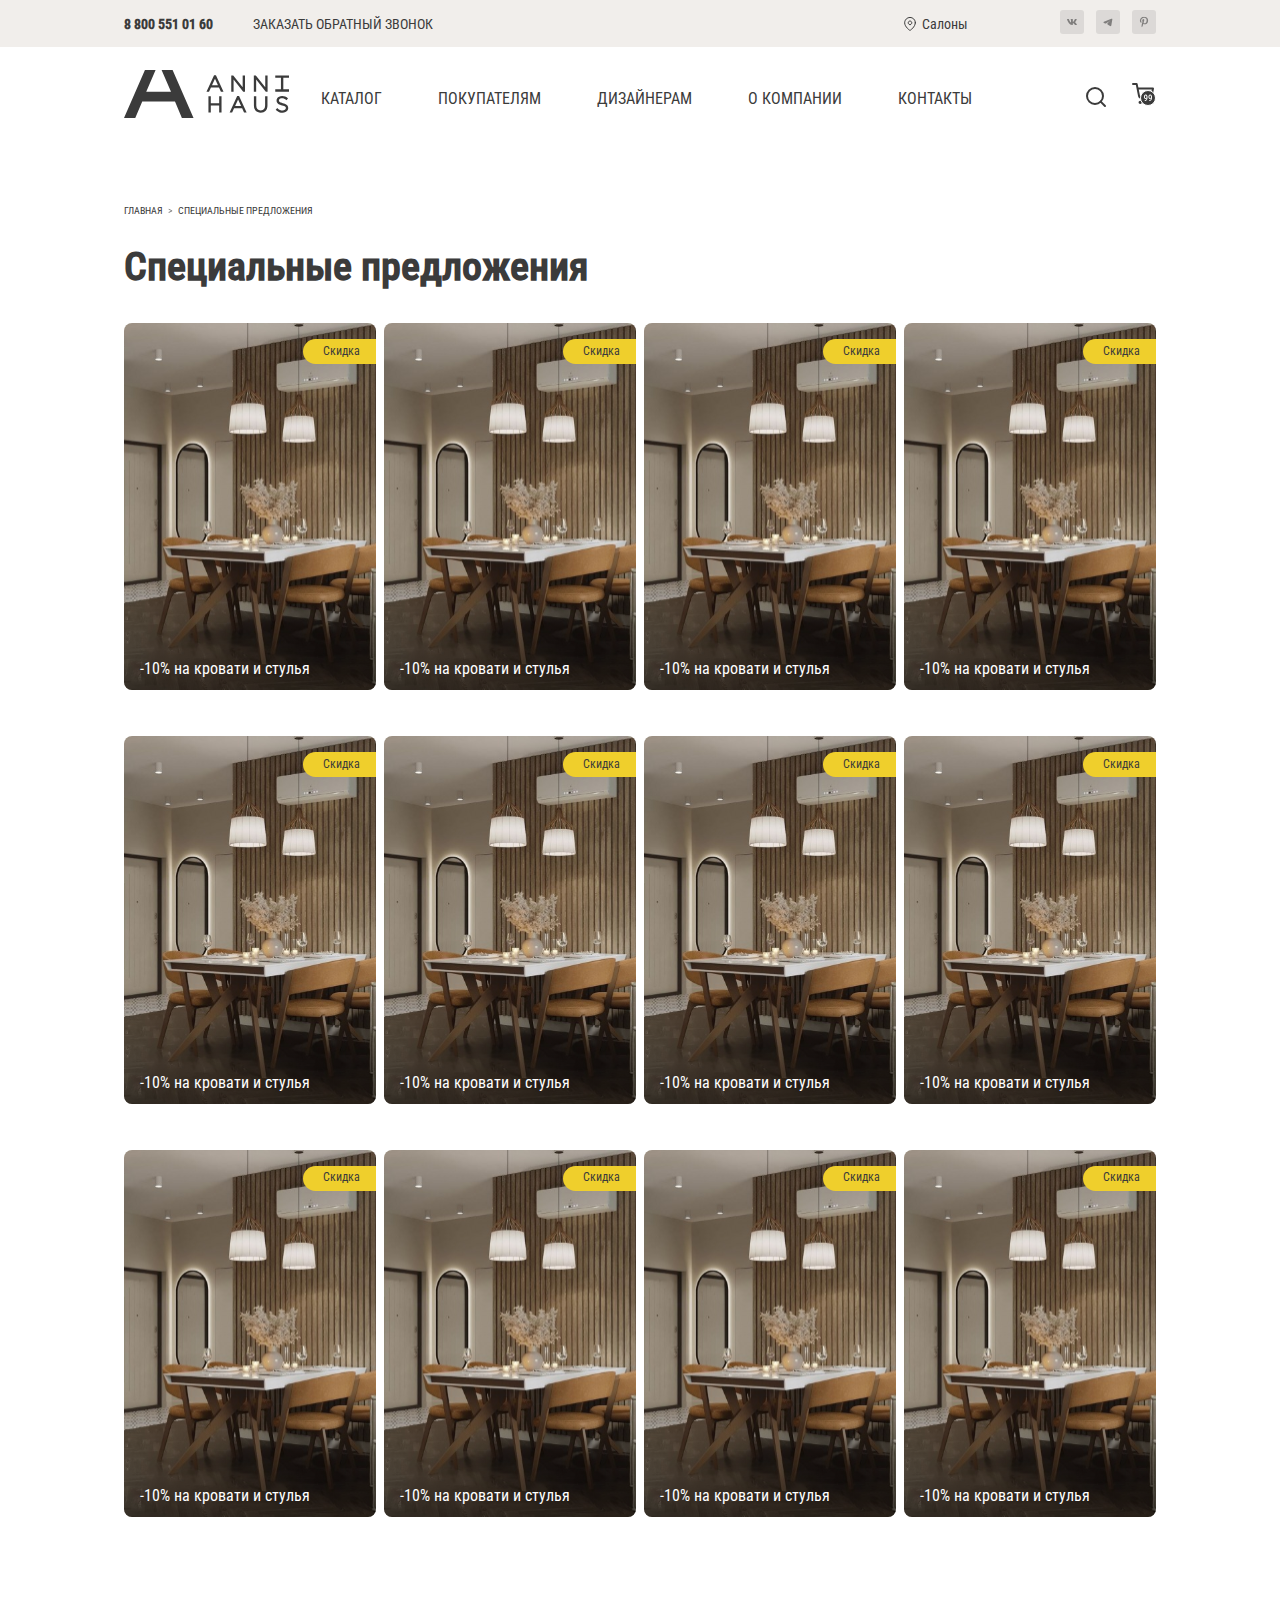
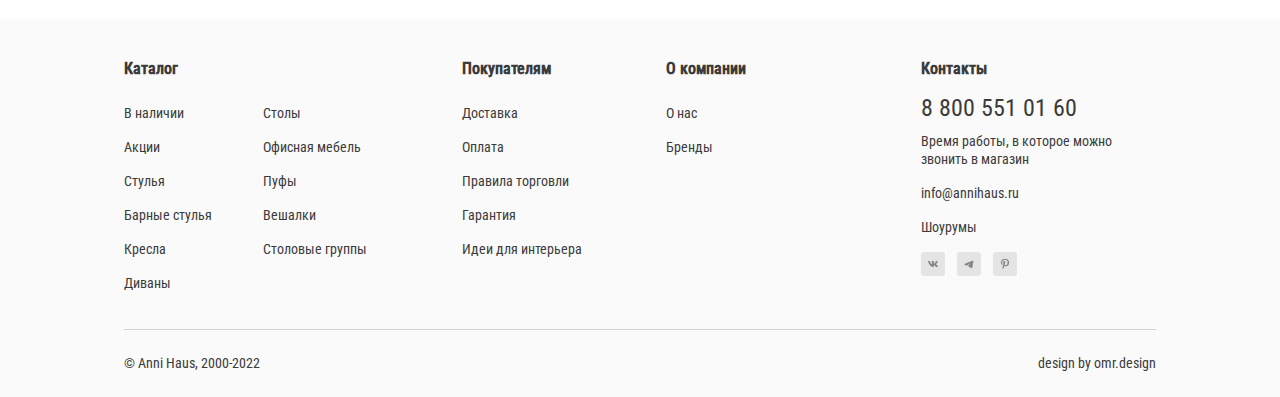
<file: offer.html>
<!DOCTYPE html>
<html lang="ru">
  <head>
    <meta charset="UTF-8" />
    <meta name="viewport" content="width=device-width, initial-scale=1.0" />
    <title>Anni Haus</title>
    <meta
      name="description"
      content="Мебельный салон Anni Haus, широкий выбор столов и стульев для дома"
    />
    <link rel="stylesheet" href="style/normalize.css" />
    <link rel="stylesheet" href="style/style.css" />
    <link
      rel="shortcut icon"
      href="assets/images/0-header-footer-slider-signs/favicon.svg"
      type="image/svg"
    />
  </head>
  <body>
    <div class="top">
      <div class="top__contacts wrapper">
        <div class="top__tel">
          <a class="top__tel-number" href="tel:+88005510160" target="_blank"
            >8 800 551 01 60</a
          >
          <a href="#" class="top__tel-order-call">Заказать обратный звонок</a>
        </div>

        <div class="top__other-contacts">
          <div class="top__locations">
            <a href="https://maps.app.goo.gl/AgZcjgFMceJ4yvu76" target="_blank"
              ><img
                src="assets/images/0-header-footer-slider-signs/map-pin.svg"
                alt="location sign"
              />Салоны</a
            >
          </div>

          <div class="top__socmedia">
            <a
              class="top__socmedia-item"
              target="_blank"
              href="https://vk.com/anni.haus"
              ><img
                class="top__socmedia-img"
                src="assets/images/0-header-footer-slider-signs/vk-icon.svg"
                alt="vkontakte sign"
            /></a>
            <a
              class="top__socmedia-item"
              target="_blank"
              href="https://twitter.com/"
              ><img
                class="top__socmedia-img"
                src="assets/images/0-header-footer-slider-signs/twitter-icon.svg"
                alt="twitter sign"
            /></a>
            <a
              class="top__socmedia-item"
              target="_blank"
              href="https://ru.pinterest.com/"
              ><img
                class="top__socmedia-img"
                src="assets/images/0-header-footer-slider-signs/pinterest-icon.svg"
                alt="pinterest sign"
            /></a>
          </div>
        </div>
      </div>
    </div>

    <header class="header__menu wrapper">
      <a href="index.html"
        ><img
          class="header__menu-logo"
          src="assets/images/0-header-footer-slider-signs/brand-name.svg"
          alt="brand name"
      /></a>

      <nav class="header__nav">
        <ul class="header__nav-container">
          <li>
            <a
              class="header__nav-link"
              href="https://annihaus.ru/catalog/"
              target="_blank"
              target="_blank"
              >Каталог</a
            >
          </li>
          <li>
            <a class="header__nav-link" href="index.html#catalogue"
              >Покупателям</a
            >
          </li>
          <li>
            <a class="header__nav-link" href="index.html#interiors"
              >Дизайнерам</a
            >
          </li>
          <li><a class="header__nav-link" href="about.html">О компании</a></li>
          <li>
            <a class="header__nav-link" href="index.html#contacts">Контакты</a>
          </li>
        </ul>
      </nav>

      <div class="header__menu-icons">
        <img
          class="header__search-icon"
          src="assets/images/0-header-footer-slider-signs/search.svg"
          alt="search icon"
        />
        <a href="https://annihaus.ru/cart/" target="_blank"
          ><img
            class="header__shop-cart"
            src="assets/images/0-header-footer-slider-signs/shopping-cart.svg"
            alt="basket sign"
        /></a>
        <img
          class="header__burger"
          src="assets/images/0-header-footer-slider-signs/menu.svg"
          alt="burger menu sign"
        />
      </div>
    </header>

    <main class="offer-page wrapper">
      <div class="offer-page__links">
        <a class="offer-page__item" href="index.html">ГЛАВНАЯ</a>
        <img src="assets/images/9-offer/more-sign.svg" alt="more" />
        <a
          class="offer-page__item"
          href="https://annihaus.ru/catalog/"
          target="_blank"
          >СПЕЦИАЛЬНЫЕ ПРЕДЛОЖЕНИЯ</a
        >
      </div>

      <section class="offer-page__contents">
        <h2 class="offer-page__title">Специальные предложения</h2>
        <div class="offer-page-catalogue">
          <div class="offer-page-catalogue__item">
            <a
              href="https://annihaus.ru/catalog/"
              target="_blank"
              class="offer-page-catalogue__link"
            >
              <img
                class="offer-page-catalogue__image"
                src="assets/images/9-offer/offer-large.svg"
                alt="interior image"
              />
              <div class="offer-page-catalogue__button">Скидка</div>
              <p class="offer-page-catalogue__text">-10% на кровати и стулья</p>
            </a>
          </div>
          <div class="offer-page-catalogue__item">
            <a
              href="https://annihaus.ru/catalog/"
              target="_blank"
              class="offer-page-catalogue__link"
            >
              <img
                class="offer-page-catalogue__image"
                src="assets/images/9-offer/offer-large.svg"
                alt="interior image"
              />
              <div class="offer-page-catalogue__button">Скидка</div>
              <p class="offer-page-catalogue__text">-10% на кровати и стулья</p>
            </a>
          </div>
          <div class="offer-page-catalogue__item">
            <a
              href="https://annihaus.ru/catalog/"
              target="_blank"
              class="offer-page-catalogue__link"
            >
              <img
                class="offer-page-catalogue__image"
                src="assets/images/9-offer/offer-large.svg"
                alt="interior image"
              />
              <div class="offer-page-catalogue__button">Скидка</div>
              <p class="offer-page-catalogue__text">-10% на кровати и стулья</p>
            </a>
          </div>
          <div class="offer-page-catalogue__item">
            <a
              href="https://annihaus.ru/catalog/"
              target="_blank"
              class="offer-page-catalogue__link"
            >
              <img
                class="offer-page-catalogue__image"
                src="assets/images/9-offer/offer-large.svg"
                alt="interior image"
              />
              <div class="offer-page-catalogue__button">Скидка</div>
              <p class="offer-page-catalogue__text">-10% на кровати и стулья</p>
            </a>
          </div>
          <div class="offer-page-catalogue__item">
            <a
              href="https://annihaus.ru/catalog/"
              target="_blank"
              class="offer-page-catalogue__link"
            >
              <img
                class="offer-page-catalogue__image"
                src="assets/images/9-offer/offer-large.svg"
                alt="interior image"
              />
              <div class="offer-page-catalogue__button">Скидка</div>
              <p class="offer-page-catalogue__text">-10% на кровати и стулья</p>
            </a>
          </div>
          <div class="offer-page-catalogue__item">
            <a
              href="https://annihaus.ru/catalog/"
              target="_blank"
              class="offer-page-catalogue__link"
            >
              <img
                class="offer-page-catalogue__image"
                src="assets/images/9-offer/offer-large.svg"
                alt="interior image"
              />
              <div class="offer-page-catalogue__button">Скидка</div>
              <p class="offer-page-catalogue__text">-10% на кровати и стулья</p>
            </a>
          </div>
          <div class="offer-page-catalogue__item">
            <a
              href="https://annihaus.ru/catalog/"
              target="_blank"
              class="offer-page-catalogue__link"
            >
              <img
                class="offer-page-catalogue__image"
                src="assets/images/9-offer/offer-large.svg"
                alt="interior image"
              />
              <div class="offer-page-catalogue__button">Скидка</div>
              <p class="offer-page-catalogue__text">-10% на кровати и стулья</p>
            </a>
          </div>
          <div class="offer-page-catalogue__item">
            <a
              href="https://annihaus.ru/catalog/"
              target="_blank"
              class="offer-page-catalogue__link"
            >
              <img
                class="offer-page-catalogue__image"
                src="assets/images/9-offer/offer-large.svg"
                alt="interior image"
              />
              <div class="offer-page-catalogue__button">Скидка</div>
              <p class="offer-page-catalogue__text">-10% на кровати и стулья</p>
            </a>
          </div>
          <div class="offer-page-catalogue__item">
            <a
              href="https://annihaus.ru/catalog/"
              target="_blank"
              class="offer-page-catalogue__link"
            >
              <img
                class="offer-page-catalogue__image"
                src="assets/images/9-offer/offer-large.svg"
                alt="interior image"
              />
              <div class="offer-page-catalogue__button">Скидка</div>
              <p class="offer-page-catalogue__text">-10% на кровати и стулья</p>
            </a>
          </div>
          <div class="offer-page-catalogue__item">
            <a
              href="https://annihaus.ru/catalog/"
              target="_blank"
              class="offer-page-catalogue__link"
            >
              <img
                class="offer-page-catalogue__image"
                src="assets/images/9-offer/offer-large.svg"
                alt="interior image"
              />
              <div class="offer-page-catalogue__button">Скидка</div>
              <p class="offer-page-catalogue__text">-10% на кровати и стулья</p>
            </a>
          </div>
          <div class="offer-page-catalogue__item">
            <a
              href="https://annihaus.ru/catalog/"
              target="_blank"
              class="offer-page-catalogue__link"
            >
              <img
                class="offer-page-catalogue__image"
                src="assets/images/9-offer/offer-large.svg"
                alt="interior image"
              />
              <div class="offer-page-catalogue__button">Скидка</div>
              <p class="offer-page-catalogue__text">-10% на кровати и стулья</p>
            </a>
          </div>
          <div class="offer-page-catalogue__item">
            <a
              href="https://annihaus.ru/catalog/"
              target="_blank"
              class="offer-page-catalogue__link"
            >
              <img
                class="offer-page-catalogue__image"
                src="assets/images/9-offer/offer-large.svg"
                alt="interior image"
              />
              <div class="offer-page-catalogue__button">Скидка</div>
              <p class="offer-page-catalogue__text">-10% на кровати и стулья</p>
            </a>
          </div>
        </div>
      </section>
    </main>

    <footer class="footer" id="contacts">
      <div class="footer__part-1 wrapper">
        <div class="footer__catalogue">
          <h4 class="footer__title footer__catalogue-title">Каталог</h4>
          <ul class="footer__catalogue-nav-1">
            <li>
              <a
                href="https://annihaus.ru/catalog/v-nalichii-15/"
                target="_blank"
                >В наличии</a
              >
            </li>
            <li><a href="offer.html">Акции</a></li>
            <li>
              <a href="https://annihaus.ru/catalog/stulya/" target="_blank"
                >Стулья</a
              >
            </li>
            <li>
              <a
                href="https://annihaus.ru/catalog/barnye_stulya/"
                target="_blank"
                >Барные стулья</a
              >
            </li>
            <li>
              <a href="https://annihaus.ru/catalog/kresla/" target="_blank"
                >Кресла</a
              >
            </li>
            <li>
              <a href="https://annihaus.ru/catalog/divany/" target="_blank"
                >Диваны</a
              >
            </li>
          </ul>
          <ul class="footer__catalogue-nav-2">
            <li>
              <a href="https://annihaus.ru/catalog/stoly/" target="_blank"
                >Столы</a
              >
            </li>
            <li>
              <a
                href="https://annihaus.ru/catalog/ofisnaya_mebel/"
                target="_blank"
                >Офисная мебель</a
              >
            </li>
            <li>
              <a href="https://annihaus.ru/catalog/pufy/" target="_blank"
                >Пуфы</a
              >
            </li>
            <li>
              <a href="https://annihaus.ru/catalog/aksessuary/" target="_blank"
                >Вешалки</a
              >
            </li>
            <li>
              <a href="https://annihaus.ru/catalog/stoly/" target="_blank"
                >Столовые группы</a
              >
            </li>
          </ul>
        </div>
        <div class="footer__customers">
          <h4 class="footer__title footer__customers-title-1">Покупателям</h4>
          <ul class="footer__customers-nav-1">
            <li>
              <a href="https://annihaus.ru/delivery/" target="_blank"
                >Доставка</a
              >
            </li>
            <li>
              <a href="https://annihaus.ru/payment/" target="_blank">Оплата</a>
            </li>
            <li>
              <a href="https://annihaus.ru/trade-rules/" target="_blank"
                >Правила торговли</a
              >
            </li>
            <li>
              <a href="https://annihaus.ru/garantiya/" target="_blank"
                >Гарантия</a
              >
            </li>
            <li>
              <a href="https://annihaus.ru/ideas/" target="_blank"
                >Идеи для интерьера</a
              >
            </li>
          </ul>
          <h4 class="footer__title footer__customers-title-2">О компании</h4>
          <ul class="footer__customers-nav-2">
            <li><a href="about.html">О нас</a></li>
            <li>
              <a href="https://annihaus.ru/brands/" target="_blank">Бренды</a>
            </li>
          </ul>
        </div>
        <div class="footer__contacts">
          <h4 class="footer__title footer__contacts-title">Контакты</h4>
          <div class="footer__contacts-content">
            <a
              class="footer__contacts-tel"
              href="tel:+88005510160"
              target="_blank"
              >8 800 551 01 60</a
            >
            <a
              class="footer__contacts-hours"
              href="https://annihaus.ru/contacts/"
              target="_blank"
              >Время работы, в которое можно звонить в магазин</a
            >
            <a
              class="footer__contacts-email"
              href="mailto:info@annihaus.ru"
              target="_blank"
              >info@annihaus.ru</a
            >
            <a
              class="footer__contacts-addresses"
              href="https://annihaus.ru/contacts/"
              target="_blank"
              >Шоурумы</a
            >
            <div class="footer__contacts-socmedia socmedia">
              <a
                class="socmedia__item"
                target="_blank"
                href="https://vk.com/anni.haus"
                ><img
                  class="socmedia__img"
                  src="assets/images/0-header-footer-slider-signs/vk-icon.svg"
                  alt="vkontakte sign"
              /></a>
              <a
                class="socmedia__item"
                target="_blank"
                href="https://twitter.com/"
                ><img
                  class="socmedia__img"
                  src="assets/images/0-header-footer-slider-signs/twitter-icon.svg"
                  alt="twitter sign"
              /></a>
              <a
                class="socmedia__item"
                target="_blank"
                href="https://ru.pinterest.com/"
                ><img
                  class="socmedia__img"
                  src="assets/images/0-header-footer-slider-signs/pinterest-icon.svg"
                  alt="pinterest sign"
              /></a>
            </div>
          </div>
        </div>
      </div>
      <div class="footer__part-2">
        <div class="footer__copyright">© Anni Haus, 2000-2022</div>
        <div class="footer__designer">design by omr.design</div>
      </div>
    </footer>
  </body>
</html>
</file>
<file: style/style.css>
@charset "UTF-8";
@font-face {
  font-family: "RC";
  src: url("../assets/fonts/RobotoCondensed-Regular.ttf");
  src: url("../assets/fonts/RobotoCondensed-Regular.eot")
      format("embedded-opentype"),
    url("../assets/fonts/RobotoCondensed-Regular.woff") format("woff"),
    url("../assets/fonts/RobotoCondensed-Regular.woff2") format("woff2");
  font-weight: 400;
  font-style: normal;
}
@font-face {
  font-family: "RC";
  src: url("../assets/fonts/RobotoCondensed-Medium.ttf");
  src: url("../assets/fonts/RobotoCondensed-Medium.eot")
      format("embedded-opentype"),
    url("../assets/fonts/RobotoCondensed-Medium.woff") format("woff"),
    url("../assets/fonts/RobotoCondensed-Medium.woff2") format("woff2");
  font-weight: 500;
  font-style: normal;
}
body {
  font-family: "RC", sans-serif;
  font-size: 1.25rem;
  line-height: 1.3;
  font-style: normal;
  font-weight: 400;
  color: #3b3b3b;
}

.wrapper {
  padding-left: 9.7%;
  padding-right: 9.7%;
  padding-top: 2.9rem;
  padding-bottom: 3rem;
}
@media screen and (max-width: 980px) {
  .wrapper {
    padding-left: 4.3%;
    padding-right: 4.3%;
    padding-top: 2.25rem;
    padding-bottom: 2.25rem;
  }
}
@media screen and (max-width: 376px) {
  .wrapper {
    padding-left: 4.2%;
    padding-right: 4.2%;
    padding-top: 1.75rem;
    padding-bottom: 1.75rem;
  }
}
@media screen and (max-width: 350px) {
  .wrapper {
    padding-left: 2%;
    padding-right: 2%;
  }
}

.top {
  background-color: #f1eeeb;
}
.top__contacts {
  padding-top: 0.6rem;
  padding-bottom: 0.6rem;
  display: flex;
  justify-content: space-between;
  align-items: center;
}
@media screen and (max-width: 980px) {
  .top__contacts {
    padding-top: 0.4rem;
    padding-bottom: 0.3rem;
  }
}
.top__tel {
  display: flex;
  gap: 2.5rem;
  font-size: 0.875rem;
  align-items: center;
}
@media screen and (max-width: 980px) {
  .top__tel {
    gap: 1.5rem;
  }
}
.top__tel-number {
  font-weight: 700;
  color: #3b3b3b;
  position: relative;
}
.top__tel-number::before {
  content: "";
  position: absolute;
  width: 0;
  height: 1px;
  left: 0;
  bottom: -0.3rem;
  background-color: #1a453e;
  transition: all 0.5s ease-in;
}
.top__tel-number:hover::before {
  color: #1a453e;
  width: 100%;
}
.top__tel-order-call {
  text-transform: uppercase;
  color: #3b3b3b;
  position: relative;
}
.top__tel-order-call::before {
  content: "";
  position: absolute;
  width: 0;
  height: 1px;
  left: 0;
  bottom: -0.3rem;
  background-color: #1a453e;
  transition: all 0.5s ease-in;
}
.top__tel-order-call:hover::before {
  color: #1a453e;
  width: 100%;
}
@media screen and (max-width: 740px) {
  .top__tel-order-call {
    display: none;
  }
}
.top__other-contacts {
  display: flex;
  gap: 5rem;
  font-size: 0.875rem;
  align-items: center;
}
@media screen and (max-width: 980px) {
  .top__other-contacts {
    gap: 2.2rem;
  }
}
.top__locations {
  position: relative;
}
.top__locations::before {
  content: "";
  position: absolute;
  width: 0;
  height: 1px;
  left: 0;
  bottom: -0.3rem;
  background-color: #1a453e;
  transition: all 0.5s ease-in;
}
.top__locations:hover::before {
  color: #1a453e;
  width: 100%;
}
.top__locations a {
  display: flex;
  align-items: center;
  justify-content: center;
  gap: 0.25rem;
  color: #3b3b3b;
}
@media screen and (max-width: 740px) {
  .top__locations {
    display: none;
  }
}
.top__socmedia {
  display: flex;
  align-items: center;
}
.top__socmedia-item {
  padding-left: 0.75rem;
  transition: all 0.5s ease-in;
}
.top__socmedia-item:hover {
  transform: scale(1.3);
}
.top__socmedia-img {
  width: 1.5rem;
  height: 1.5rem;
}

.header__menu {
  padding-top: 1.4rem;
  padding-bottom: 1.5rem;
  display: flex;
  justify-content: space-between;
  position: sticky;
  top: 0;
  background-color: #ffffff;
  z-index: 6;
}
@media screen and (max-width: 376px) {
  .header__menu {
    padding-bottom: 2.3rem;
  }
}
.header__menu-logo {
  padding-right: 1rem;
}
@media screen and (max-width: 980px) {
  .header__menu-logo {
    width: 8.5rem;
  }
}
@media screen and (max-width: 376px) {
  .header__menu-logo {
    width: 6.6rem;
  }
}
.header__nav {
  padding-right: 5rem;
  display: flex;
  align-items: center;
}
.header__nav-container {
  list-style: none;
  display: grid;
  grid-template-columns: repeat(5, max-content);
  grid-template-rows: 1fr;
  -moz-column-gap: 3.5rem;
  column-gap: 3.5rem;
}
@media screen and (max-width: 1260px) {
  .header__nav-container {
    grid-template-columns: repeat(3, max-content);
    grid-template-rows: repeat(2, 1fr);
  }
}
@media screen and (max-width: 980px) {
  .header__nav-container {
    display: none;
  }
}
.header__nav-link {
  color: #3b3b3b;
  text-transform: uppercase;
  font-size: 1rem;
  transition: all 0.5s ease-in;
  position: relative;
}
.header__nav-link::before {
  content: "";
  position: absolute;
  width: 0;
  height: 1px;
  left: 0;
  bottom: -0.3rem;
  background-color: #1a453e;
  transition: all 0.5s ease-in;
}
.header__nav-link:hover::before {
  color: #1a453e;
  width: 100%;
}
.header__menu-icons {
  display: flex;
  align-items: center;
  gap: 1.5rem;
  padding-left: 1rem;
}
.header__burger {
  display: none;
}
@media screen and (max-width: 980px) {
  .header__burger {
    display: flex;
    margin-left: 1.5rem;
  }
}
@media screen and (max-width: 740px) {
  .header__burger {
    margin-left: 0;
  }
}

.slider__corousel {
  position: relative;
  margin-top: -1.8rem;
}
.slider__corousel-button {
  position: absolute;
  z-index: 2;
  top: 49.2%;
  max-width: 5%;
  cursor: pointer;
}
@media screen and (max-width: 768px) {
  .slider__corousel-button {
    max-width: 7.5%;
    top: 46.2%;
  }
}
@media screen and (max-width: 740px) {
  .slider__corousel-button {
    margin-top: -3%;
  }
}
@media (min-width: 740px) and (max-width: 768px) {
  .slider__corousel-button {
    max-width: 7.5%;
    top: 46.2%;
  }
}
@media screen and (max-width: 376px) {
  .slider__corousel-button {
    margin-top: 1%;
  }
}
@media screen and (max-width: 290px) {
  .slider__corousel-button {
    margin-top: 1%;
  }
}
.slider__corousel-button_left {
  left: -2.5%;
}
@media screen and (max-width: 768px) {
  .slider__corousel-button_left {
    left: -3.8%;
  }
}
.slider__corousel-button_right {
  right: -2.5%;
}
@media screen and (max-width: 768px) {
  .slider__corousel-button_right {
    right: -0.9%;
  }
}
@media screen and (max-width: 740px) {
  .slider__corousel-button_right {
    right: -3.8%;
  }
}
.slider__corousel-item {
  position: relative;
}
.slider__corousel-item img {
  width: 100%;
  height: auto;
}
@media screen and (max-width: 768px) {
  .slider__corousel-item img {
    width: 42.7rem;
  }
}
@media screen and (max-width: 740px) {
  .slider__corousel-item img {
    width: 100%;
  }
}
@media screen and (max-width: 376px) {
  .slider__corousel-item img {
    width: 21.5rem;
  }
}
@media screen and (max-width: 375px) {
  .slider__corousel-item img {
    width: 100%;
  }
}
.slider__corousel-item h2 {
  color: #ffffff;
  margin-top: -8.1rem;
  margin-left: 2.6rem;
  font-size: 3rem;
  font-weight: 400;
  line-height: 3.515rem;
}
@media screen and (max-width: 768px) {
  .slider__corousel-item h2 {
    font-size: 2.26rem;
    font-weight: 400;
    margin-left: 1.5rem;
    margin-top: -6.5rem;
  }
}
@media screen and (max-width: 740px) {
  .slider__corousel-item h2 {
    font-size: 1.6rem;
    margin-left: 1.3rem;
    margin-top: -5rem;
  }
}
@media screen and (max-width: 376px) {
  .slider__corousel-item h2 {
    font-size: 1.5rem;
    margin-left: 1rem;
    margin-top: -5rem;
  }
}
@media screen and (max-width: 290px) {
  .slider__corousel-item h2 {
    font-size: 1.2rem;
  }
}
.slider__corousel-item p {
  color: #ffffff;
  font-size: 1rem;
  font-weight: 400;
  line-height: 1.171rem;
  margin-top: 0.67rem;
  margin-left: 2.5rem;
}
@media screen and (max-width: 768px) {
  .slider__corousel-item p {
    font-size: 0.9rem;
    margin-left: 1.55rem;
    margin-top: -0.01rem;
    font-weight: 400;
  }
}
@media screen and (max-width: 740px) {
  .slider__corousel-item p {
    font-size: 0.8rem;
    margin-top: -0.5rem;
    margin-left: 1.3rem;
  }
}
@media screen and (max-width: 376px) {
  .slider__corousel-item p {
    font-size: 0.75rem;
    margin-top: -1rem;
    margin-left: 1rem;
  }
}
@media screen and (max-width: 290px) {
  .slider__corousel-item p {
    font-size: 0.75rem;
  }
}

.catalogue {
  display: grid;
  grid-template-columns: repeat(3, 1fr);
  grid-auto-rows: 11.3rem;
  gap: 2.5rem;
}
@media screen and (max-width: 1260px) {
  .catalogue {
    grid-auto-rows: 10.5rem;
    gap: 2rem;
  }
}
@media screen and (max-width: 980px) {
  .catalogue {
    grid-auto-rows: 10.2rem;
    gap: 1.5rem;
  }
}
@media screen and (max-width: 768px) {
  .catalogue {
    grid-template-columns: repeat(2, 1fr);
    grid-auto-rows: 10rem;
    gap: 1rem;
  }
}
@media screen and (max-width: 376px) {
  .catalogue {
    padding-top: 0.7rem;
    grid-template-columns: repeat(2, 1fr);
    grid-auto-rows: 6.06rem;
    gap: 0.5rem;
  }
}
.catalogue__heading {
  display: none;
}
.catalogue-item_banner {
  grid-area: 4/2/5/4;
}
@media screen and (max-width: 768px) {
  .catalogue-item_banner {
    grid-area: 6/1/7/3;
  }
}
@media screen and (max-width: 376px) {
  .catalogue-item_banner {
    min-height: 7.56rem;
  }
}
.catalogue-item {
  position: relative;
  transition: all 0.5s ease-in;
}
.catalogue-item:hover {
  transform: scale(1.08);
}
.catalogue-item span {
  position: absolute;
  padding: 1rem 1.5rem;
  right: 0;
  bottom: 0;
  font-size: 1.5rem;
  color: #3b3b3b;
}
@media screen and (max-width: 1260px) {
  .catalogue-item span {
    font-size: 1.35rem;
    padding: 1rem 1rem;
  }
}
@media screen and (max-width: 980px) {
  .catalogue-item span {
    font-size: 1.3rem;
    padding: 0.5rem 1rem;
  }
}
@media screen and (max-width: 768px) {
  .catalogue-item span {
    font-size: 1.25rem;
    padding: 0.75rem 1rem;
  }
}
@media screen and (max-width: 376px) {
  .catalogue-item span {
    font-size: 1rem;
    padding: 0.75rem 0.75rem;
  }
}
.catalogue-item span:hover {
  color: #1a453e;
}

.catalogue-item-1 {
  background-image: url("../assets/images/2-сatalogue/rectangle-1.svg");
  background-repeat: no-repeat;
  background-size: cover;
}

.catalogue-item-2 {
  background-image: url("../assets/images/2-сatalogue/rectangle-2.svg");
  background-repeat: no-repeat;
  background-size: cover;
}

.catalogue-item-3 {
  background-image: url("../assets/images/2-сatalogue/rectangle-3.svg");
  background-repeat: no-repeat;
  background-size: cover;
}

.catalogue-item-4 {
  background-image: url("../assets/images/2-сatalogue/rectangle-4.svg");
  background-repeat: no-repeat;
  background-size: cover;
}

.catalogue-item-5 {
  background-image: url("../assets/images/2-сatalogue/rectangle-5.svg");
  background-repeat: no-repeat;
  background-size: cover;
}

.catalogue-item-6 {
  background-image: url("../assets/images/2-сatalogue/rectangle-6.svg");
  background-repeat: no-repeat;
  background-size: cover;
}

.catalogue-item-7 {
  background-image: url("../assets/images/2-сatalogue/rectangle-7.svg");
  background-repeat: no-repeat;
  background-size: cover;
}

.catalogue-item-8 {
  background-image: url("../assets/images/2-сatalogue/rectangle-8.svg");
  background-repeat: no-repeat;
  background-size: cover;
}

.catalogue-item-9 {
  background-image: url("../assets/images/2-сatalogue/rectangle-9.svg");
  background-repeat: no-repeat;
  background-size: cover;
}

.catalogue-item-10 {
  background-image: url("../assets/images/2-сatalogue/rectangle-10.svg");
  background-repeat: no-repeat;
  background-size: cover;
}

.catalogue-item-11 {
  background-image: url("../assets/images/2-сatalogue/rectangle-11.svg");
  background-repeat: no-repeat;
  background-size: cover;
}

@media screen and (max-width: 376px) {
  .innovations {
    padding-top: 3rem;
    padding-bottom: 0.3rem;
  }
}
.innovations__heading {
  display: flex;
  justify-content: space-between;
  align-items: center;
  padding-bottom: 1.5rem;
}
@media screen and (max-width: 980px) {
  .innovations__heading {
    padding-bottom: 1.2rem;
  }
}
@media screen and (max-width: 376px) {
  .innovations__heading {
    padding-bottom: 1rem;
  }
}
.innovations__title {
  font-size: 2.5rem;
}
@media screen and (max-width: 768px) {
  .innovations__title {
    font-size: 2rem;
  }
}
@media screen and (max-width: 376px) {
  .innovations__title {
    font-size: 1.25rem;
  }
}
.innovations__all {
  margin-top: -0.15rem;
  margin-right: 0.2rem;
}
.innovations__all a {
  color: #3b3b3b;
  font-size: 1rem;
  border-bottom: #8c4a37 solid 0.09rem;
  padding: 0.1rem;
}
@media screen and (max-width: 768px) {
  .innovations__all a {
    font-size: 0.875rem;
  }
}
@media screen and (max-width: 376px) {
  .innovations__all a {
    font-size: 0.75rem;
  }
}
.innovations__all a img {
  padding-left: 0.3rem;
  padding-bottom: 0.1rem;
}
@media screen and (max-width: 376px) {
  .innovations__all a img {
    max-width: 1.1rem;
  }
}
.innovations__container {
  display: flex;
  justify-content: space-between;
  gap: 2.5rem;
}
@media screen and (max-width: 1100px) {
  .innovations__container {
    gap: 2rem;
  }
}
@media screen and (max-width: 570px) {
  .innovations__container {
    display: grid;
    grid-template-columns: 1fr 1fr;
    grid-template-rows: 1fr 1fr;
    row-gap: 0.2rem;
    -moz-column-gap: 1rem;
    column-gap: 1rem;
    justify-items: center;
  }
}
@media screen and (max-width: 350px) {
  .innovations__container {
    display: grid;
    grid-template-columns: 1fr;
    grid-template-rows: repeat(4, 1fr);
    row-gap: 0.2rem;
  }
}
.innovations__item {
  cursor: pointer;
  transition: all 0.5s ease-in;
}
.innovations__item:hover {
  transform: scale(1.08);
}
@media screen and (max-width: 980px) {
  .innovations__item:last-of-type {
    display: none;
  }
}
@media screen and (max-width: 570px) {
  .innovations__item {
    max-width: 10.25rem;
  }
  .innovations__item:last-of-type {
    display: block;
  }
}
.innovations__item-img {
  padding: 1.25rem 2rem 0.8rem;
  border: 1px solid #e3e3e3;
  border-radius: 0.5rem;
  position: relative;
}
@media screen and (max-width: 376px) {
  .innovations__item-img {
    padding: 1.8rem 2rem 1rem;
  }
}
.innovations__item-img-pic {
  width: 100%;
}
.innovations__item-img-new {
  position: absolute;
  top: 1rem;
  right: 0rem;
  max-width: 21.5%;
}
.innovations__item-description {
  min-height: 7.8rem;
  padding: 1rem 0.5rem 0.5rem 0;
  display: flex;
  flex-direction: column;
  gap: 0.65rem;
}
@media screen and (max-width: 376px) {
  .innovations__item-description {
    padding: 0.5rem 0.5rem 0.5rem 0;
    gap: 0.3rem;
  }
}
.innovations__item-description-text {
  font-size: 1rem;
  line-height: 1.2;
}
@media screen and (max-width: 376px) {
  .innovations__item-description-text {
    font-size: 0.875rem;
  }
}
.innovations__item-description-colors {
  display: flex;
  gap: 0.25rem;
  align-items: center;
}
.innovations__item-description-all-colors {
  font-size: 0.75rem;
  padding-left: 0.25rem;
  line-height: 1.5;
}

.production__title {
  font-size: 2.5rem;
}
@media screen and (max-width: 768px) {
  .production__title {
    font-size: 2rem;
  }
}
@media screen and (max-width: 376px) {
  .production__title {
    font-size: 1.25rem;
  }
}

.production__heading {
  display: grid;
  grid-template-columns: 2.15fr 1fr;
  margin-bottom: 1rem;
}
@media screen and (max-width: 1100px) {
  .production__heading {
    grid-template-columns: 1fr 0.8fr;
  }
}
@media screen and (max-width: 768px) {
  .production__heading {
    display: block;
    margin-bottom: 2.2rem;
  }
}
@media screen and (max-width: 768px) {
  .production__heading {
    margin-bottom: 0.75rem;
  }
}

.production__contents {
  font-size: 1.25rem;
  line-height: 1.6rem;
  padding-top: 2.4rem;
  padding-bottom: 1rem;
  max-width: 75%;
}
@media screen and (max-width: 768px) {
  .production__contents {
    font-size: 1rem;
    line-height: 1.6rem;
    max-width: 31.37rem;
    padding-top: 0.8rem;
    padding-bottom: 0.8rem;
  }
}
@media screen and (max-width: 570px) {
  .production__contents {
    font-size: 0.87rem;
    line-height: 1.4rem;
    max-width: 95%;
    padding-bottom: 0;
  }
}

.production__video {
  display: flex;
  align-items: center;
  position: relative;
}
@media screen and (max-width: 980px) {
  .production__video {
    margin-left: 3rem;
  }
}
@media screen and (max-width: 768px) {
  .production__video {
    min-height: 5rem;
    margin-left: 0rem;
  }
}
.production__video-title {
  position: absolute;
}
@media screen and (max-width: 768px) {
  .production__video-title {
    font-size: 1rem;
  }
}
@media screen and (max-width: 570px) {
  .production__video-title {
    font-size: 0.875rem;
  }
}
.production__video-ellips {
  position: absolute;
  left: 10.8rem;
}
@media screen and (max-width: 768px) {
  .production__video-ellips {
    left: 8.7rem;
    max-width: 5rem;
  }
}
@media screen and (max-width: 570px) {
  .production__video-ellips {
    left: 8rem;
    max-width: 3.2rem;
  }
}
.production__video-play {
  position: absolute;
  left: 12.5rem;
}
@media screen and (max-width: 768px) {
  .production__video-play {
    left: 10.2rem;
    max-width: 1.5rem;
  }
}
@media screen and (max-width: 570px) {
  .production__video-play {
    left: 8.8rem;
    max-width: 1.5rem;
  }
}

.production__carousel {
  align-self: center;
  padding-left: 3%;
  padding-right: 3%;
  margin: 0 auto;
  position: relative;
  display: flex;
  justify-content: center;
}
.production__carousel-container {
  flex: 0 0 auto;
  width: 72.5rem;
  margin: 0;
  overflow: hidden;
}
@media screen and (max-width: 1420px) {
  .production__carousel-container {
    width: 54.25rem;
  }
}
@media screen and (max-width: 1100px) {
  .production__carousel-container {
    width: 42.5rem;
  }
}
@media screen and (max-width: 740px) {
  .production__carousel-container {
    width: 31.8rem;
  }
}
@media screen and (max-width: 570px) {
  .production__carousel-container {
    width: 21.5rem;
  }
}
@media screen and (max-width: 350px) {
  .production__carousel-container {
    width: 10.25rem;
  }
}
.production__carousel-body {
  display: flex;
  flex-wrap: nowrap;
  gap: 0.5rem;
  position: relative;
}
@media screen and (max-width: 376px) {
  .production__carousel-body {
    gap: 1rem;
  }
}
.production__carousel-item {
  position: relative;
  cursor: pointer;
  transition: all 0.5s ease-in;
}
.production__carousel-item:hover {
  transform: scale(0.95);
}
.production__carousel-item img {
  width: 17.75rem;
  height: auto;
  border-radius: 0.5rem;
}
@media screen and (max-width: 1100px) {
  .production__carousel-item img {
    width: 13.8rem;
    height: auto;
  }
}
@media screen and (max-width: 740px) {
  .production__carousel-item img {
    width: 10.25rem;
  }
}
.production__carousel-button {
  flex: 0 0 auto;
  position: relative;
  z-index: 2;
  max-width: 5%;
  cursor: pointer;
}
@media screen and (max-width: 768px) {
  .production__carousel-button {
    max-width: 7.5%;
  }
}
.production__carousel-button_left {
  left: 2.5%;
}
@media screen and (max-width: 768px) {
  .production__carousel-button_left {
    left: 3.5%;
  }
}
.production__carousel-button_right {
  right: 2.5%;
}
@media screen and (max-width: 768px) {
  .production__carousel-button_right {
    right: 3.5%;
  }
}
@media screen and (max-width: 570px) {
  .production__carousel-button_right {
    right: 4.5%;
  }
}

.interiors {
  padding-top: 2.2rem;
}
@media screen and (max-width: 376px) {
  .interiors {
    padding-top: 1.3rem;
    padding-bottom: 1.5rem;
  }
}
.interiors__heading {
  display: flex;
  justify-content: space-between;
  align-items: center;
  padding-bottom: 1.3rem;
}
@media screen and (max-width: 376px) {
  .interiors__heading {
    padding-bottom: 1.1rem;
  }
}
.interiors__heading-title {
  font-size: 2.5rem;
  line-height: 1.4;
}
@media screen and (max-width: 768px) {
  .interiors__heading-title {
    font-size: 2rem;
    line-height: 100%;
  }
}
@media screen and (max-width: 376px) {
  .interiors__heading-title {
    font-size: 1.25rem;
  }
}
.interiors__heading-link {
  border-bottom: 1px solid #8c4a37;
  margin-top: -0.3rem;
  margin-right: 0.5rem;
  transition: all 0.5s ease-in;
}
@media screen and (max-width: 768px) {
  .interiors__heading-link {
    margin-right: 0;
  }
}
@media screen and (max-width: 376px) {
  .interiors__heading-link img {
    max-width: 1.1rem;
  }
}
.interiors__heading-link-text {
  color: #3b3b3b;
  font-size: 1rem;
}
.interiors__heading-link-text:hover {
  color: #1a453e;
}
@media screen and (max-width: 768px) {
  .interiors__heading-link-text {
    font-size: 0.875rem;
  }
}
@media screen and (max-width: 376px) {
  .interiors__heading-link-text {
    font-size: 0.75rem;
  }
}
.interiors__heading-link:hover {
  border-bottom: 1px solid #1a453e;
}
.interiors__grid {
  display: grid;
  grid-template-columns: 4.1fr 3.5fr 2.6fr;
  grid-template-rows: 14.6rem 14.6rem 25.6rem;
  grid-gap: 0.5rem;
  grid-template-areas: "item-1 item-2 item-3" "item-4 item-2 item-3" "item-4 item-5 item-5";
}
@media screen and (max-width: 1260px) {
  .interiors__grid {
    grid-template-columns: 1fr 1fr;
    grid-template-areas: "item-1 item-2" "item-4 item-2" "item-4 item-5";
  }
}
@media screen and (max-width: 768px) {
  .interiors__grid {
    grid-template-columns: 1fr 1fr;
    grid-template-rows: 8.75rem 29.75rem 17.43rem;
    grid-template-areas: "item-1 item-1" "item-2 item-4" "item-5 item-5";
  }
}
@media screen and (max-width: 740px) {
  .interiors__grid {
    grid-template-columns: 1fr;
    grid-template-rows: 7.375rem 25.375rem;
    grid-template-areas: "item-1" "item-2";
  }
}
.interiors__grid-item {
  cursor: pointer;
  color: #ffffff;
  position: relative;
}
.interiors__grid-item-btn {
  display: none;
}
@media screen and (max-width: 740px) {
  .interiors__grid-item-btn {
    display: block;
    position: absolute;
    z-index: 2;
    top: calc(50% - 0.625rem);
    max-width: 6.9%;
  }
  .interiors__grid-item-btn_left {
    left: -3.2%;
  }
  .interiors__grid-item-btn_right {
    right: -3.2%;
  }
}
.interiors__grid-item-1 {
  grid-area: item-1;
  display: flex;
  align-items: flex-end;
}
.interiors__grid-item-1 p {
  padding-left: 1.5rem;
  padding-bottom: 1.5rem;
  padding-right: 1.5rem;
  line-height: 1.2;
}
@media screen and (max-width: 768px) {
  .interiors__grid-item-1 p {
    font-size: 1rem;
    max-width: 44%;
    padding-left: 1rem;
    padding-bottom: 1rem;
    padding-right: 0;
  }
}
@media screen and (max-width: 740px) {
  .interiors__grid-item-1 p {
    font-size: 0.875rem;
    max-width: 100%;
    padding-right: 1.75rem;
  }
}
.interiors__grid-item-2 {
  grid-area: item-2;
}
.interiors__grid-item-3 {
  grid-area: item-3;
}
@media screen and (max-width: 1260px) {
  .interiors__grid-item-3 {
    display: none;
  }
}
.interiors__grid-item-4 {
  grid-area: item-4;
}
@media screen and (max-width: 740px) {
  .interiors__grid-item-4 {
    display: none;
  }
}
.interiors__grid-item-5 {
  grid-area: item-5;
}
@media screen and (max-width: 740px) {
  .interiors__grid-item-5 {
    display: none;
  }
}
.interiors__grid .interiors__grid-item-1 {
  background: url("../assets/images/5-interiors/rect-1.svg");
  background-repeat: no-repeat;
  background-size: cover;
  background-position: center;
}
.interiors__grid .interiors__grid-item-2 {
  background: url("../assets/images/5-interiors/rect-2.svg");
  background-repeat: no-repeat;
  background-size: cover;
  background-position: center;
}
.interiors__grid .interiors__grid-item-3 {
  background: url("../assets/images/5-interiors/rect-3.svg");
  background-repeat: no-repeat;
  background-size: cover;
  background-position: center;
}
.interiors__grid .interiors__grid-item-4 {
  background: url("../assets/images/5-interiors/rect-4.svg");
  background-repeat: no-repeat;
  background-size: cover;
  background-position: center;
}
.interiors__grid .interiors__grid-item-5 {
  background: url("../assets/images/5-interiors/rect-5.svg");
  background-repeat: no-repeat;
  background-size: cover;
  background-position: center;
}
.interiors__grid-img {
  position: absolute;
  top: 0;
  right: 0;
}
@media screen and (max-width: 768px) {
  .interiors__grid-img {
    max-width: 19%;
  }
}

.demo-item {
  margin: 0.5rem;
  display: flex;
  gap: 0.25rem;
  position: absolute;
  bottom: 0;
  left: 0;
}
.demo-item__description {
  background-color: #242424;
  border-radius: 4px;
  opacity: 0.7;
  max-width: 11rem;
  min-height: 7.8rem;
  padding: 0.75rem 0.5rem 0.5rem 0.5rem;
  display: flex;
  flex-direction: column;
  gap: 0.65rem;
}
.demo-item__description-text {
  font-size: 1rem;
  line-height: 1.2;
}
.demo-item__description-colors {
  display: flex;
  gap: 0.25rem;
  align-items: center;
}
.demo-item__description-other-colors {
  font-size: 0.75rem;
  padding-left: 0.25rem;
  line-height: 1.5;
}

.projects {
  display: flex;
  flex-direction: column;
}

.projects__text {
  padding-bottom: 1.4rem;
  font-size: 2.5rem;
  line-height: 1.2;
}
@media screen and (max-width: 768px) {
  .projects__text {
    font-size: 2rem;
    padding-bottom: 1rem;
  }
}
@media screen and (max-width: 740px) {
  .projects__text {
    font-size: 2rem;
  }
}
@media screen and (max-width: 376px) {
  .projects__text {
    font-size: 1.25rem;
    line-height: 1.2;
  }
}

.projects__carousel {
  align-self: center;
  padding-left: 3%;
  padding-right: 3%;
  margin: 0 auto;
  position: relative;
  display: flex;
  justify-content: center;
  padding-bottom: 2.5rem;
}
@media screen and (max-width: 980px) {
  .projects__carousel {
    padding-bottom: 2rem;
  }
}
@media screen and (max-width: 376px) {
  .projects__carousel {
    padding-bottom: 1.2rem;
  }
}
.projects__carousel-container {
  flex: 0 0 auto;
  width: 72.5rem;
  margin: 0;
  overflow: hidden;
}
@media screen and (max-width: 1420px) {
  .projects__carousel-container {
    width: 54.25rem;
  }
}
@media screen and (max-width: 1100px) {
  .projects__carousel-container {
    width: 42.5rem;
  }
}
@media screen and (max-width: 740px) {
  .projects__carousel-container {
    width: 31.8rem;
  }
}
@media screen and (max-width: 570px) {
  .projects__carousel-container {
    width: 21.5rem;
  }
}
@media screen and (max-width: 350px) {
  .projects__carousel-container {
    width: 10.25rem;
  }
}
.projects__carousel-body {
  display: flex;
  flex-wrap: nowrap;
  gap: 0.5rem;
  position: relative;
}
@media screen and (max-width: 376px) {
  .projects__carousel-body {
    gap: 1rem;
  }
}
.projects__carousel-item {
  position: relative;
  cursor: pointer;
  transition: all 0.5s ease-in;
}
.projects__carousel-item:hover {
  transform: scale(0.95);
}
.projects__carousel-item img {
  width: 17.75rem;
  height: auto;
  border-radius: 0.5rem;
}
@media screen and (max-width: 1100px) {
  .projects__carousel-item img {
    width: 13.8rem;
    height: auto;
  }
}
@media screen and (max-width: 740px) {
  .projects__carousel-item img {
    width: 10.25rem;
  }
}
.projects__carousel p {
  position: absolute;
  bottom: 1rem;
  left: 1rem;
  color: #ffffff;
  font-size: 1rem;
  line-height: 1.2;
}
@media screen and (max-width: 768px) {
  .projects__carousel p {
    font-size: 0.875rem;
    left: 0.5rem;
  }
}
@media screen and (max-width: 768px) and (max-width: 376px) {
  .projects__carousel p {
    font-size: 0.75rem;
    left: 0.5rem;
    bottom: 0.8rem;
  }
}
@media screen and (max-width: 768px) and (max-width: 350px) {
  .projects__carousel p {
    font-size: 0.6rem;
  }
}
.projects__carousel-button {
  flex: 0 0 auto;
  position: relative;
  z-index: 2;
  max-width: 5%;
  cursor: pointer;
}
@media screen and (max-width: 768px) {
  .projects__carousel-button {
    max-width: 7.5%;
  }
}
.projects__carousel-button_left {
  left: 2.5%;
}
@media screen and (max-width: 768px) {
  .projects__carousel-button_left {
    left: 3.5%;
  }
}
.projects__carousel-button_right {
  right: 2.5%;
}
@media screen and (max-width: 768px) {
  .projects__carousel-button_right {
    right: 3.5%;
  }
}
@media screen and (max-width: 570px) {
  .projects__carousel-button_right {
    right: 4.5%;
  }
}

.blog__heading {
  font-size: 2.5rem;
  padding-bottom: 1.4rem;
}
@media screen and (max-width: 768px) {
  .blog__heading {
    font-size: 2rem;
    padding-bottom: 0.9rem;
  }
}
@media screen and (max-width: 376px) {
  .blog__heading {
    font-size: 1.3rem;
    padding-bottom: 0.8rem;
  }
}
.blog__carousel {
  align-self: center;
  padding-left: 3%;
  padding-right: 3%;
  margin: 0 auto;
  position: relative;
  display: flex;
  justify-content: center;
}
.blog__carousel-container {
  flex: 0 0 auto;
  width: 72.5rem;
  margin: 0;
  overflow: hidden;
}
@media screen and (max-width: 1420px) {
  .blog__carousel-container {
    width: 54.25rem;
  }
}
@media screen and (max-width: 1100px) {
  .blog__carousel-container {
    width: 42.5rem;
  }
}
@media screen and (max-width: 740px) {
  .blog__carousel-container {
    width: 31.8rem;
  }
}
@media screen and (max-width: 570px) {
  .blog__carousel-container {
    width: 21.5rem;
  }
}
@media screen and (max-width: 350px) {
  .blog__carousel-container {
    width: 10.25rem;
  }
}
.blog__carousel-body {
  display: flex;
  flex-wrap: nowrap;
  gap: 0.5rem;
  position: relative;
}
@media screen and (max-width: 376px) {
  .blog__carousel-body {
    gap: 1rem;
  }
}
.blog__carousel-item {
  cursor: pointer;
  transition: all 0.5s ease-in;
}
.blog__carousel-item:hover {
  transform: scale(0.95);
}
.blog__carousel-item img {
  width: 17.75rem;
  height: auto;
  border-radius: 0.5rem;
}
@media screen and (max-width: 1100px) {
  .blog__carousel-item img {
    width: 13.8rem;
    height: auto;
  }
}
@media screen and (max-width: 740px) {
  .blog__carousel-item img {
    width: 10.25rem;
  }
}
.blog__carousel p {
  padding-top: 0.5rem;
  font-size: 1rem;
  line-height: 1.2;
  max-width: 80%;
}
@media screen and (max-width: 768px) {
  .blog__carousel p {
    font-size: 0.875rem;
  }
}
@media screen and (max-width: 376px) {
  .blog__carousel p {
    font-size: 0.75rem;
    padding-top: 0.2rem;
  }
}
@media screen and (max-width: 350px) {
  .blog__carousel p {
    font-size: 0.6rem;
  }
}
.blog__carousel-button {
  flex: 0 0 auto;
  position: relative;
  top: -1.2rem;
  z-index: 2;
  max-width: 6%;
  cursor: pointer;
}
@media screen and (max-width: 768px) {
  .blog__carousel-button {
    max-width: 7.5%;
  }
}
@media screen and (max-width: 768px) {
  .blog__carousel-button {
    top: -1rem;
  }
}
.blog__carousel-button_left {
  left: 3%;
}
@media screen and (max-width: 768px) {
  .blog__carousel-button_left {
    left: 3.5%;
  }
}
.blog__carousel-button_right {
  right: 3%;
}
@media screen and (max-width: 768px) {
  .blog__carousel-button_right {
    right: 3.5%;
  }
}

.about {
  padding-bottom: 6.1rem;
}
@media screen and (max-width: 768px) {
  .about {
    padding-bottom: 4.2rem;
  }
}
@media screen and (max-width: 376px) {
  .about {
    padding-bottom: 3.4rem;
  }
}
.about__heading-text h2 {
  padding-bottom: 1.5rem;
  font-size: 2.5rem;
}
@media screen and (max-width: 768px) {
  .about__heading-text h2 {
    font-size: 2rem;
  }
}
@media screen and (max-width: 376px) {
  .about__heading-text h2 {
    font-size: 1.25rem;
  }
}
.about__heading-text p {
  width: 42.5rem;
  max-width: 100%;
  padding-bottom: 1.5rem;
  font-size: 1.25rem;
}
@media screen and (max-width: 768px) {
  .about__heading-text p {
    width: 32rem;
    font-size: 1rem;
    margin-top: -0.5rem;
    line-height: 1.55rem;
    padding-bottom: 2.2rem;
  }
}
@media screen and (max-width: 376px) {
  .about__heading-text p {
    font-size: 0.875rem;
    margin-top: -0.55rem;
    width: 20rem;
    line-height: 1.25rem;
  }
}
.about__link-item {
  padding-bottom: 2.2rem;
  margin-top: 0.256rem;
  margin-left: -0.18rem;
}
@media screen and (max-width: 768px) {
  .about__link-item {
    padding-bottom: 1.5rem;
    margin-top: -0.8rem;
  }
}
@media screen and (max-width: 376px) {
  .about__link-item {
    margin-top: -1rem;
    margin-left: -0.1rem;
  }
}
.about__link-item a {
  color: #3b3b3b;
  font-size: 1rem;
  border-bottom: #8c4a37 solid 0.09rem;
  padding: 0.1rem;
}
@media screen and (max-width: 768px) {
  .about__link-item a {
    font-size: 0.875rem;
  }
}
@media screen and (max-width: 376px) {
  .about__link-item a {
    font-size: 0.75rem;
  }
}
.about__link-item a img {
  padding-left: 0.3rem;
  padding-bottom: 0.1rem;
}
.about__img-item {
  background-image: url("../assets/images/8-about/rectangle-159.svg");
  width: 100%;
  height: 20rem;
  background-repeat: no-repeat;
  background-size: cover;
}
@media screen and (max-width: 768px) {
  .about__img-item {
    background-image: url("../assets/images/8-about/rectangle-160.svg");
    height: 16rem;
  }
}
@media screen and (max-width: 376px) {
  .about__img-item {
    background-image: url("../assets/images/8-about/rectangle-161.svg");
    height: 10.63rem;
  }
}

.footer {
  background-color: #fafafa;
  font-size: 0.875rem;
}
.footer__title {
  font-size: 1rem;
  padding-bottom: 1.5rem;
}
.footer__part-1 {
  padding-top: 2.5rem;
  padding-bottom: 0;
  display: grid;
  grid-template-columns: 0.72fr 0.98fr 0.5fr;
  grid-template-areas: "catalogue customers contacts";
}
@media screen and (max-width: 1260px) {
  .footer__part-1 {
    grid-template-columns: 1fr 1fr;
    grid-template-rows: repeat(2, min-content);
    grid-template-areas: "catalogue customers" "contacts contacts";
  }
}
@media screen and (max-width: 740px) {
  .footer__part-1 {
    padding-top: 1.8rem;
    grid-template-columns: 1fr;
    grid-template-rows: repeat(3, min-content);
    grid-template-areas: "catalogue" "customers" "contacts";
  }
}
.footer__catalogue {
  grid-area: catalogue;
  padding-bottom: 2.3rem;
  display: grid;
  grid-template-columns: 0.7fr 1fr;
  grid-template-rows: min-content 1fr;
  grid-template-areas: "catalogue-title catalogue-title" "catalogue-nav-1 catalogue-nav-2";
}
@media screen and (max-width: 1260px) {
  .footer__catalogue {
    padding-bottom: 2rem;
  }
}
@media screen and (max-width: 740px) {
  .footer__catalogue {
    padding-bottom: 1.9em;
    grid-template-columns: 1fr 1.4fr;
  }
}
.footer__catalogue-title {
  grid-area: catalogue-title;
}
.footer__catalogue-nav-1 {
  grid-area: catalogue-nav-1;
  list-style: none;
  display: flex;
  flex-direction: column;
  gap: 1rem;
}
.footer__catalogue-nav-1 a {
  color: #3b3b3b;
}
.footer__catalogue-nav-2 {
  grid-area: catalogue-nav-2;
  list-style: none;
  display: flex;
  flex-direction: column;
  gap: 1rem;
}
.footer__catalogue-nav-2 a {
  color: #3b3b3b;
}
.footer__customers {
  grid-area: customers;
  padding-bottom: 2.3rem;
  display: grid;
  grid-template-columns: 0.8fr 1fr;
  grid-template-rows: min-content 1fr;
  grid-template-areas: "customers-title-1 customers-title-2" "customers-nav-1 customers-nav-2";
}
@media screen and (max-width: 1260px) {
  .footer__customers {
    grid-template-columns: 1.8fr 1fr;
    padding-bottom: 2rem;
  }
}
@media screen and (max-width: 740px) {
  .footer__customers {
    padding-bottom: 2.2em;
    grid-template-columns: 1.32fr 1fr;
  }
}
.footer__customers-title-1 {
  grid-area: customers-title-1;
}
.footer__customers-title-2 {
  grid-area: customers-title-2;
}
.footer__customers-nav-1 {
  grid-area: customers-nav-1;
  list-style: none;
  display: flex;
  flex-direction: column;
  gap: 1rem;
}
.footer__customers-nav-1 a {
  color: #3b3b3b;
}
.footer__customers-nav-2 {
  grid-area: customers-nav-2;
  list-style: none;
  display: flex;
  flex-direction: column;
  gap: 1rem;
}
.footer__customers-nav-2 a {
  color: #3b3b3b;
}
.footer__contacts {
  grid-area: contacts;
}
.footer__contacts-title {
  padding-bottom: 1rem;
}
.footer__contacts-tel {
  font-size: 1.5rem;
  line-height: 100%;
  color: #3b3b3b;
}
.footer__contacts-content {
  display: flex;
  flex-direction: column;
  gap: 1rem;
}
@media screen and (max-width: 1260px) {
  .footer__contacts-content {
    display: grid;
    grid-template-columns: 1.8fr 0.7fr 2fr;
    grid-template-rows: repeat(2, min-content);
    grid-auto-flow: column;
    -moz-column-gap: 3.5rem;
    column-gap: 3.5rem;
    row-gap: 0;
    padding-bottom: 2.5rem;
  }
}
@media screen and (max-width: 740px) {
  .footer__contacts-content {
    display: flex;
    flex-direction: column;
    gap: 0.9rem;
    max-width: 56%;
    padding-bottom: 1.7rem;
  }
}
.footer__contacts-hours {
  margin-top: -0.25rem;
  color: #3b3b3b;
}
.footer__contacts-addresses {
  color: #3b3b3b;
}
.footer__contacts-email {
  color: #3b3b3b;
}
.footer__contacts-socmedia {
  display: flex;
  gap: 0.75rem;
}
.footer .socmedia__img {
  max-width: 1.5rem;
}
.footer .socmedia__item {
  transition: all 0.5s ease-in;
}
.footer .socmedia__item:hover {
  transform: scale(1.3);
}
.footer__part-2 {
  display: flex;
  justify-content: space-between;
  padding-top: 1.5rem;
  border-top: 1px solid rgba(59, 59, 59, 0.2);
  margin-left: 9.7%;
  margin-right: 9.7%;
  padding-bottom: 1.5rem;
}
@media screen and (max-width: 768px) {
  .footer__part-2 {
    padding-top: 1rem;
    padding-bottom: 1rem;
    margin-left: 4.3%;
    margin-right: 4.3%;
    font-size: 0.75rem;
  }
}

.about__second-page-link_left {
  font-size: 0.59rem;
  color: #3b3b3b;
  text-transform: uppercase;
}
.about__second-page-link_right {
  font-size: 0.59rem;
  color: #aaaaaa;
  text-transform: uppercase;
}
.about__second-page-text h2 {
  padding-top: 2.5rem;
  padding-bottom: 2.5rem;
  font-size: 1.875rem;
  line-height: 3.75rem;
  text-transform: uppercase;
}
.about__second-page-text p {
  font-size: 1rem;
  padding-bottom: 1.25rem;
  line-height: 1.45rem;
}
.about__second-page-contacts {
  padding-top: 3.2rem;
  padding-bottom: 4rem;
}
.about__second-page-contacts h3 {
  font-size: 1.55rem;
  padding-bottom: 2rem;
  font-weight: 400;
}
.about__second-page-contacts p {
  font-size: 1rem;
  padding-bottom: 0.25rem;
}
.about__second-page-img {
  display: flex;
  gap: 0.2rem;
  justify-content: center;
  width: 100%;
  height: auto;
}
.about__second-page-img_left img {
  width: 100%;
  height: auto;
}
.about__second-page-img_right img {
  width: 100%;
  height: auto;
}

.offer-page {
  padding-bottom: 0;
}
.offer-page__item {
  color: #3b3b3b;
  font-size: 0.625rem;
}
.offer-page__title {
  padding-top: 1.5rem;
  padding-bottom: 2rem;
  font-size: 2.5rem;
  line-height: 2.93rem;
  color: #3b3b3b;
}
@media screen and (max-width: 768px) {
  .offer-page__title {
    padding-top: 1rem;
    padding-bottom: 1rem;
    font-size: 2rem;
    line-height: 2.34rem;
  }
}
@media screen and (max-width: 376px) {
  .offer-page__title {
    padding-top: 0.5rem;
    padding-bottom: 1rem;
    font-size: 1.25rem;
    line-height: 1.46rem;
  }
}

.offer-page-catalogue {
  display: grid;
  grid-template-columns: repeat(4, 1fr);
  -moz-column-gap: 0.5rem;
  column-gap: 0.5rem;
  row-gap: 2.5rem;
  margin-bottom: 6rem;
}
@media screen and (max-width: 768px) {
  .offer-page-catalogue {
    grid-template-columns: repeat(2, 1fr);
    -moz-column-gap: 0.5rem;
    column-gap: 0.5rem;
    row-gap: 1.5rem;
    margin-bottom: 4.5rem;
  }
}
@media screen and (max-width: 376px) {
  .offer-page-catalogue {
    grid-template-columns: 1fr;
    row-gap: 0.5rem;
    margin-bottom: 3.5rem;
  }
}
.offer-page-catalogue__item {
  position: relative;
  transition: all 0.5s ease-in;
}
.offer-page-catalogue__item:hover {
  transform: scale(0.95);
}
@media screen and (max-width: 768px) {
  .offer-page-catalogue__item {
    padding: 0px 0px 78% 0px;
    overflow: hidden;
  }
}
@media screen and (max-width: 376px) {
  .offer-page-catalogue__item {
    padding: 0px 0px 58% 0px;
  }
}
.offer-page-catalogue__image {
  width: 100%;
  border-radius: 0.5rem;
  transition: all 0.5s ease-in;
}
@media screen and (max-width: 768px) {
  .offer-page-catalogue__image {
    height: 100%;
    -o-object-fit: cover;
    object-fit: cover;
    position: absolute;
    -o-object-position: center;
    object-position: center;
  }
}
.offer-page-catalogue__button {
  margin-top: 1rem;
  border: #efcf2c;
  background-color: #efcf2c;
  color: #3b3b3b;
  font-size: 0.75rem;
  padding: 0.3rem 1rem 0.3rem 1.25rem;
  border-radius: 2rem 0rem 0rem 2rem;
  position: absolute;
  right: 0;
  top: 0;
}
.offer-page-catalogue__text {
  color: #ffffff;
  font-size: 1rem;
  position: absolute;
  left: 0;
  bottom: 0;
  padding-left: 1rem;
  padding-bottom: 1rem;
}
@media screen and (max-width: 980px) {
  .offer-page-catalogue__text {
    font-size: 0.875rem;
  }
}
@media screen and (max-width: 768px) {
  .offer-page-catalogue__text {
    font-size: 0.75rem;
  }
}
@media screen and (max-width: 376px) {
  .offer-page-catalogue__text {
    font-size: 1rem;
  }
}

/*general styles*/
html {
  scroll-behavior: smooth;
}

body {
  min-width: 320px;
  max-width: 1440px;
  margin: 0 auto;
} /*# sourceMappingURL=style.css.map */
</file>
